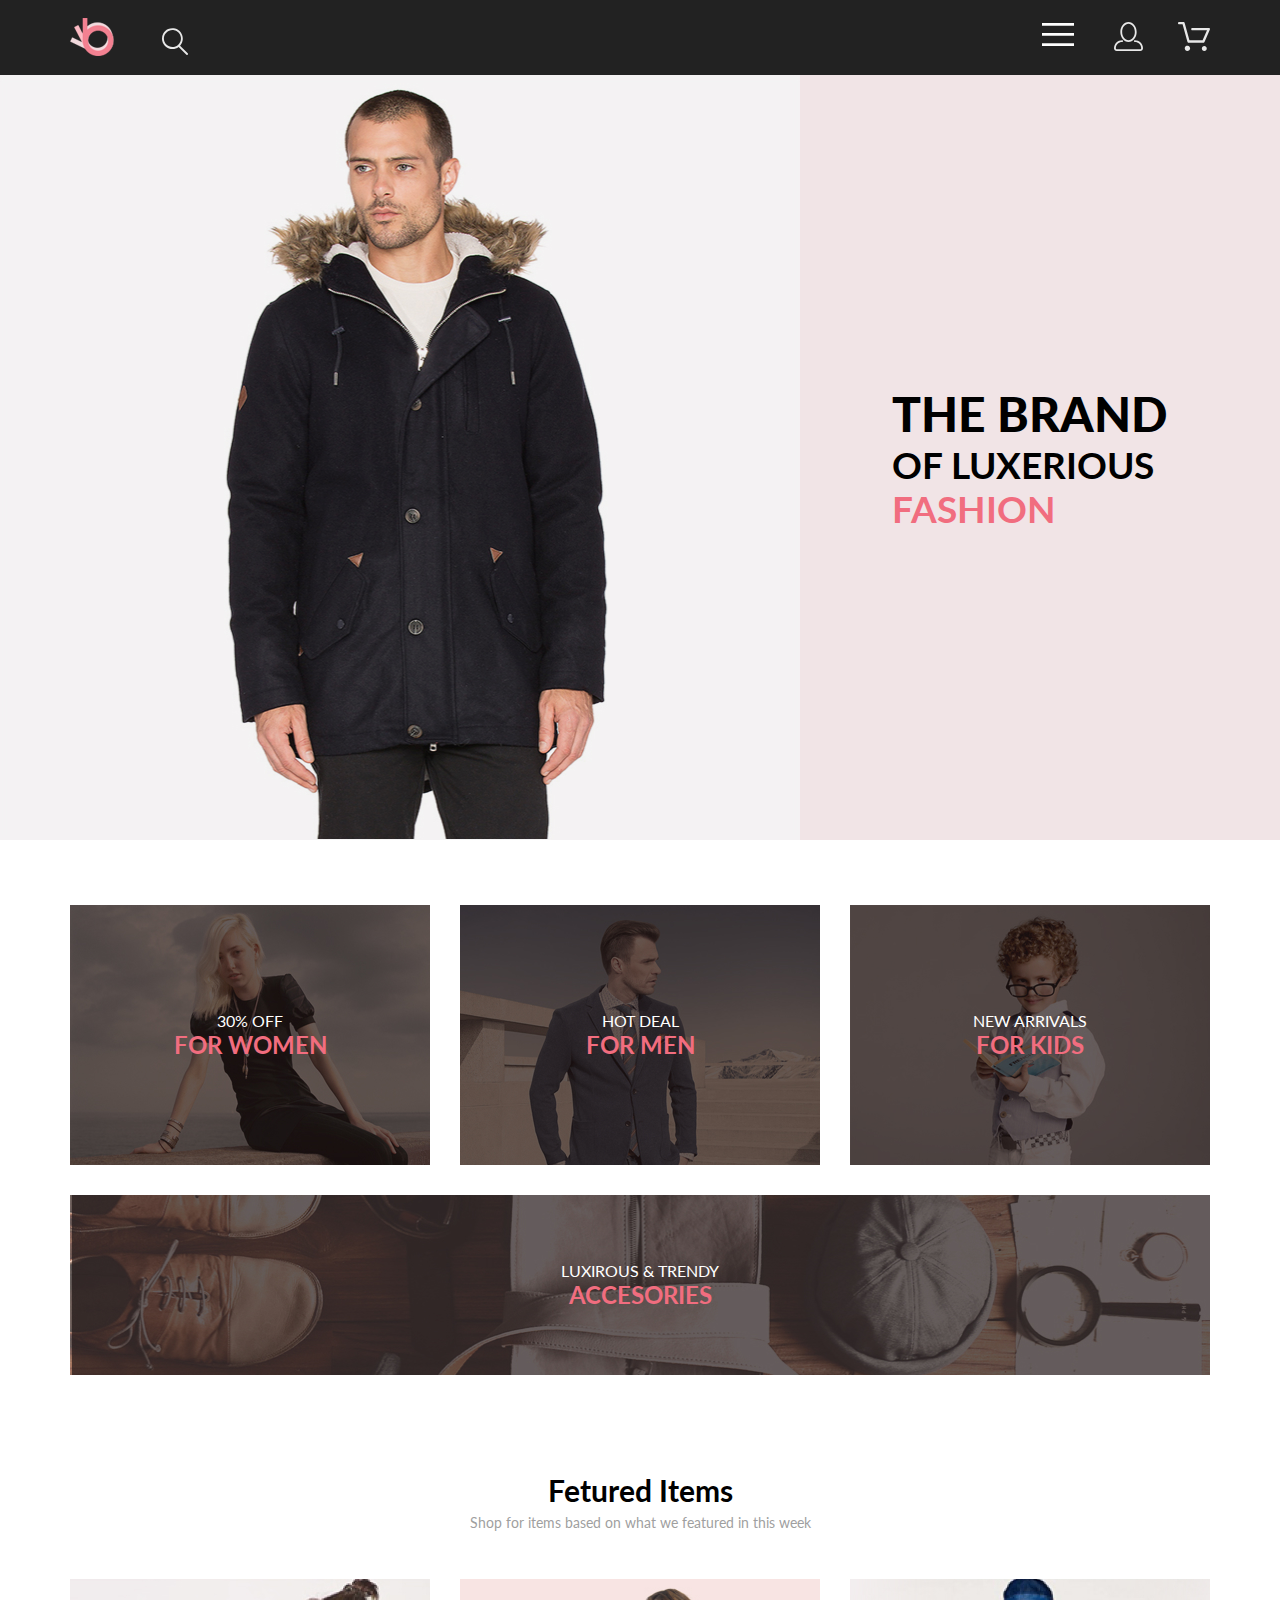
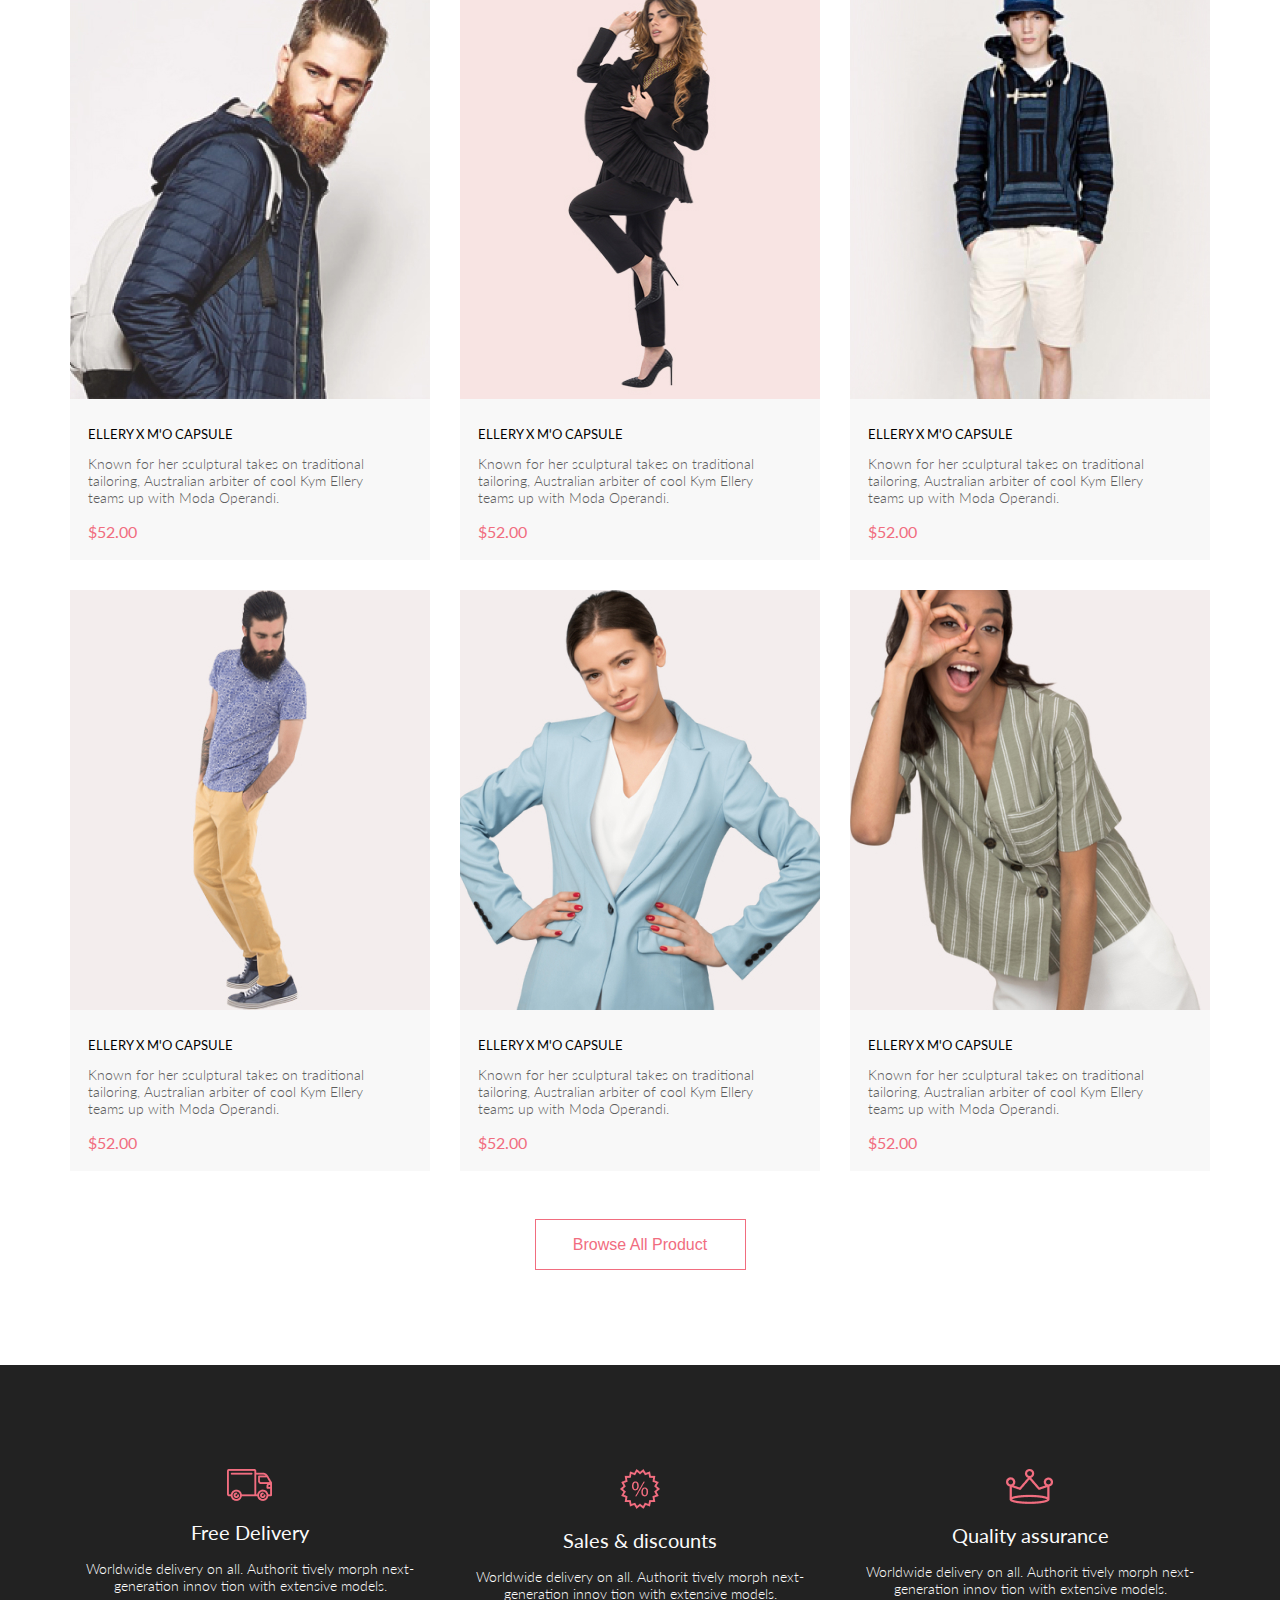
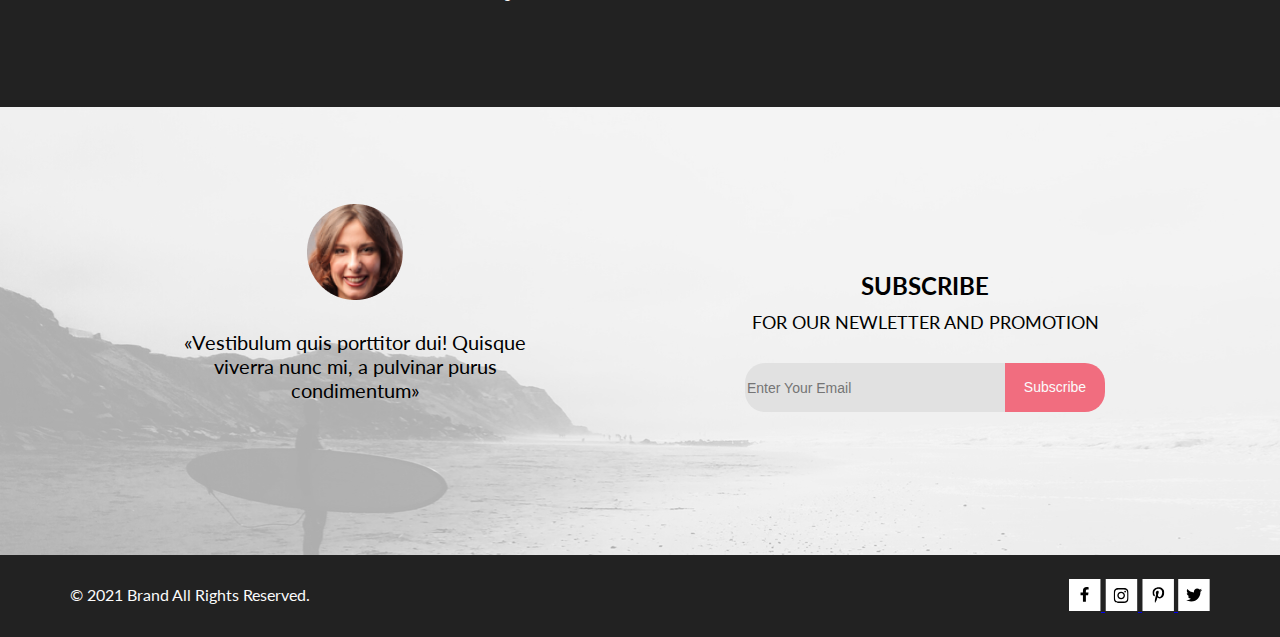
<file: index.html>
<!DOCTYPE html>
<html lang="en">

<head>
    <meta charset="UTF-8">
    <meta http-equiv="X-UA-Compatible" content="IE=edge">
    <meta name="viewport" content="width=device-width, initial-scale=1.0">
    <title>Document</title>
    <link rel="stylesheet" href="./css/style.css">
    <link rel="stylesheet" href="./css/reset.css">
    <link rel="preconnect" href="https://fonts.googleapis.com">
    <link rel="preconnect" href="https://fonts.gstatic.com" crossorigin>
    <link href="https://fonts.googleapis.com/css2?family=Lato:ital,wght@0,300;0,400;0,700;1,400&display=swap"
        rel="stylesheet">
</head>

<body>
    <header class="header">
        <div class="container header__wrp">
            <div class="header__loupe">
                <a href="./index.html">
                    <img class="header__logo" src="./img/logo-img.png" alt="icon">
                </a>
                <form class="header__loupe-form">
                    <input class="header__loupe-input" type="text" placeholder="Search">
                    <button class="header__loupe-button" type="submit"></button>
                </form>
            </div>
            <ul class="header__list">
                <li class="header__item">
                    <button class="header__burger-button" type="button">
                        <svg class="header__burger-icon" width="32" height="23" viewBox="0 0 32 23"
                            xmlns="http://www.w3.org/2000/svg">
                            <path d="M0 23V20.31H32V23H0ZM0 12.76V10.07H32V12.76H0ZM0 2.69V0H32V2.69H0Z" />
                        </svg>
                    </button>
                    <nav class="header__nav">
                        <a href="#"><img class="header__nav-cross" src="./img/cross-img.png" alt="cross"></a>
                        <h2 class="header__title">menu</h2>
                        <ul class="header__nav-list">
                            <li class="header__nav-item new-sub-item">
                                <h3 class="new-sub-item__title">man</h3>
                                <ul class="new-sub-item__list">
                                    <li class="new-sub-item__item">
                                        <a class="new-sub-item__item" href="#">Accessories</a>
                                    </li>
                                    <li class="new-sub-item__item">
                                        <a class="new-sub-item__item" href="#">Bags</a>
                                    </li>
                                    <li class="new-sub-item__item">
                                        <a class="new-sub-item__item" href="#">Denim</a>
                                    </li>
                                    <li class="new-sub-item__item">
                                        <a class="new-sub-item__item" href="#">T-Shirts</a>
                                    </li>
                                </ul>
                            </li>
                            <li class="header__nav-item">
                                <h3 class="new-sub-item__title">woman</h3>
                                <ul>
                                    <li class="new-sub-item__item">
                                        <a class="new-sub-item__item" href="#">Accessories</a>
                                    </li>
                                    <li class="new-sub-item__item">
                                        <a class="new-sub-item__item" href="#">Jackets & Coats</a>
                                    </li>
                                    <li class="new-sub-item__item">
                                        <a class="new-sub-item__item" href="#">Polos</a>
                                    </li>
                                    <li class="new-sub-item__item">
                                        <a class="new-sub-item__item" href="#">T-Shirts</a>
                                    </li>
                                    <li class="new-sub-item__item">
                                        <a class="new-sub-item__item" href="#">Shirts</a>
                                    </li>
                                </ul>
                            </li>
                            <li class="header__nav-item">
                                <h3 class="new-sub-item__title">kids</h3>
                                <ul>
                                    <li class="new-sub-item__item">
                                        <a class="new-sub-item__item" href="#">Accessories</a>
                                    </li>
                                    <li class="new-sub-item__item">
                                        <a class="new-sub-item__item" href="#">Jackets & Coats</a>
                                    </li>
                                    <li class="new-sub-item__item">
                                        <a class="new-sub-item__item" href="#">Polos</a>
                                    </li>
                                    <li class="new-sub-item__item">
                                        <a class="new-sub-item__item" href="#">T-Shirts</a>
                                    </li>
                                    <li class="new-sub-item__item">
                                        <a class="new-sub-item__item" href="#">Shirts</a>
                                    </li>
                                    <li class="new-sub-item__item">
                                        <a class="new-sub-item__item" href="#">Bags</a>
                                    </li>
                                </ul>
                            </li>
                        </ul>
                    </nav>
                </li>
                <li class="header__item">
                    <a href="./registration.html" class="header__link">
                        <img src="./img/icon/person.svg" alt="person-ico">
                    </a>
                </li>
                <li class="header__item">
                    <a href="./cart.html" class="header__link">
                        <img src="./img/icon/basket.svg" alt="basket-ico">
                    </a>
                </li>
            </ul>
        </div>
    </header>

    <main>
        <section class="brand">
            <img class="brand__img" src="./img/man-bcg.jpg" alt="man">
            <div class="brand__title-wrp">
                <h1 class="brand__title">the brand <span class="brand__subtitle">of luxerious
                        <span class="brand__subtitle-pink">fashion</span></span>
                </h1>
            </div>
        </section>
        <section class="sales">
            <div class="container">
                <h2 class="visually-hidden">sales</h2>
                <ul class="sales__list">
                    <li class="sales__item sales__item--woman">
                        <p class="sales__text">30% off</p>
                        <p class="sales__desc">for women</p>
                    </li>
                    <li class="sales__item sales__item--man">
                        <p class="sales__text">hot deal</p>
                        <p class="sales__desc">for men</p>
                    </li>
                    <li class="sales__item sales__item--kids">
                        <p class="sales__text">new arrivals</p>
                        <p class="sales__desc">for kids</p>
                    </li>
                    <li class="sales__item sales__item--shoes">
                        <p class="sales__text">luxirous & trendy</p>
                        <p class="sales__desc">accesories</p>
                    </li>
                </ul>
            </div>
        </section>
        <section class="catalog">
            <div class="container">
                <h2 class="catalog__title">Fetured Items</h2>
                <p class="catalog__text">Shop for items based on what we featured in this week</p>
                <ul class="catalog__list">
                    <li class="catalog__item">
                        <a class="catalog__link" href="#">
                            <div class="catalog__item-wrp">
                                <img class="catalog__item-image" src="./img/product-1.jpg" alt="product-1">
                                <div class="catalog__overlay">
                                    <button class="catalog__button" type="button">Add to Cart</button>
                                </div>
                            </div>
                            <h3 class="catalog__subtitle">ellery x m'o capsule</h3>
                            <p class="catalog__desc">Known for her sculptural takes on traditional tailoring, Australian
                                arbiter
                                of cool Kym Ellery
                                teams up with Moda Operandi.</p>
                            <p class="catalog__text-maney">$52.00</p>
                        </a>
                    </li>
                    <li class="catalog__item">
                        <a class="catalog__link" href="#">
                            <div class="catalog__item-wrp">
                                <img class="catalog__item-image" src="./img/product-2.jpg" alt="product-2">
                                <div class="catalog__overlay">
                                    <button class="catalog__button" type="button">Add to Cart</button>
                                </div>
                            </div>
                            <h3 class="catalog__subtitle">ellery x m'o capsule</h3>
                            <p class="catalog__desc">Known for her sculptural takes on traditional tailoring, Australian
                                arbiter
                                of cool Kym Ellery
                                teams up with Moda Operandi.</p>
                            <p class="catalog__text-maney">$52.00</p>
                        </a>
                    </li>
                    <li class="catalog__item">
                        <a class="catalog__link" href="#">
                            <div class="catalog__item-wrp">
                                <img class="catalog__item-image" src="./img/product-3.jpg" alt="product-3">
                                <div class="catalog__overlay">
                                    <button class="catalog__button" type="button">Add to Cart</button>
                                </div>
                            </div>
                            <h3 class="catalog__subtitle">ellery x m'o capsule</h3>
                            <p class="catalog__desc">Known for her sculptural takes on traditional tailoring, Australian
                                arbiter
                                of cool Kym Ellery
                                teams up with Moda Operandi.</p>
                            <p class="catalog__text-maney">$52.00</p>
                        </a>
                    </li>
                    <li class="catalog__item">
                        <a class="catalog__link" href="#">
                            <div class="catalog__item-wrp">
                                <img class="catalog__item-image" src="./img/product-4.jpg" alt="product-4">
                                <div class="catalog__overlay">
                                    <button class="catalog__button" type="button">Add to Cart</button>
                                </div>
                            </div>
                            <h3 class="catalog__subtitle">ellery x m'o capsule</h3>
                            <p class="catalog__desc">Known for her sculptural takes on traditional tailoring, Australian
                                arbiter
                                of cool Kym Ellery
                                teams up with Moda Operandi.</p>
                            <p class="catalog__text-maney">$52.00</p>
                        </a>
                    </li>
                    <li class="catalog__item">
                        <a class="catalog__link" href="#">
                            <div class="catalog__item-wrp">
                                <img class="catalog__item-image" src="./img/product-5.jpg" alt="product-5">
                                <div class="catalog__overlay">
                                    <button class="catalog__button" type="button">Add to Cart</button>
                                </div>
                            </div>
                            <h3 class="catalog__subtitle">ellery x m'o capsule</h3>
                            <p class="catalog__desc">Known for her sculptural takes on traditional tailoring, Australian
                                arbiter
                                of cool Kym Ellery
                                teams up with Moda Operandi.</p>
                            <p class="catalog__text-maney">$52.00</p>
                        </a>
                    </li>
                    <li class="catalog__item">
                        <a class="catalog__link" href="#">
                            <div class="catalog__item-wrp">
                                <img class="catalog__item-image" src="./img/product-6.jpg" alt="product-6">
                                <div class="catalog__overlay">
                                    <button class="catalog__button" type="button">Add to Cart</button>
                                </div>
                            </div>
                            <h3 class="catalog__subtitle">ellery x m'o capsule</h3>
                            <p class="catalog__desc">Known for her sculptural takes on traditional tailoring, Australian
                                arbiter
                                of cool Kym Ellery
                                teams up with Moda Operandi.</p>
                            <p class="catalog__text-maney">$52.00</p>
                        </a>
                    </li>
                </ul>
            </div>
            <button class="catalog__all" type="button">Browse All Product</button>
        </section>
        <section class="features">
            <div class="container">
                <ul class="features__list">
                    <li class="features__item">
                        <img class="features__image" src="./img/car-img.png" alt="car">
                        <h3 class="features__title">Free Delivery</h3>
                        <p class="features__text">Worldwide delivery on all. Authorit tively morph next-generation innov
                            tion with extensive
                            models.</p>
                    </li>
                    <li class="features__item">
                        <img class="features__image" src="./img/promo-img.png" alt="promo">
                        <h3 class="features__title">Sales & discounts</h3>
                        <p class="features__text">Worldwide delivery on all. Authorit tively morph next-generation innov
                            tion with extensive
                            models.</p>
                    </li>
                    <li class="features__item">
                        <img class="features__image" src="./img/crown-img.png" alt="crown">
                        <h3 class="features__title">Quality assurance</h3>
                        <p class="features__text">Worldwide delivery on all. Authorit tively morph next-generation innov
                            tion with extensive
                            models.</p>
                    </li>
                </ul>
            </div>
        </section>
    </main>

    <footer>
        <div class="subscribe">
            <div class="container">
                <ul class="subscribe__list">
                    <li class="subscribe__item-avatar">
                        <img class="subscribe__avatar" src="./img/face-img.png" alt="avatar">
                        <p class="subscribe__comment-text">&laquo;Vestibulum quis porttitor dui! Quisque viverra
                            nunc&nbsp;mi,
                            a&nbsp;pulvinar purus
                            condimentum&raquo;</p>
                    </li>
                    <li class="subscribe__item">
                        <h3 class="subscribe__title">subscribe</h3>
                        <p class="subscribe__text">for our newletter and promotion</p>
                        <form class="subscribe__email-button" action="#">
                            <label for="email" class="visually-hidden">email</label>
                            <input class="subscribe__email" type="email" id="email" placeholder="Enter Your Email">
                            <button class="subscribe__button" type="submit">Subscribe</button>
                        </form>
                    </li>
                </ul>
            </div>
        </div>
        <div class="social">
            <div class="container">
                <ul class="social__list">
                    <li class="social__item">
                        <p class="social__text">&copy;&nbsp;2021 Brand All Rights Reserved.</p>
                    </li>
                    <li class="social__item">
                        <a class="social__socials-icon" href="#">
                            <svg width="32" height="32" viewBox="0 0 32 32" xmlns="http://www.w3.org/2000/svg">
                                <path d="M31.4506 0H0V32H31.4506V0Z" />
                                <path class="social__icon"
                                    d="M19.0884 16.28L19.5069 13.616H16.8902V11.8873C16.8902 11.1585 17.2557 10.4481 18.4277 10.4481H19.6172V8.17997C19.6172 8.17997 18.5377 8 17.5056 8C15.3507 8 13.9422 9.27593 13.9422 11.5857V13.616H11.5469V16.28H13.9422V22.72H16.8902V16.28H19.0884Z"
                                    fill="black" />
                            </svg>
                        </a>
                        <a class="social__socials-icon" href="#">
                            <svg width="33" height="32" viewBox="0 0 33 32" xmlns="http://www.w3.org/2000/svg">
                                <path d="M32.1889 0H0.738281V32H32.1889V0Z" />
                                <g clip-path="url(#clip0_128_232)">
                                    <path class="social__icon"
                                        d="M16.139 12.6816C14.0238 12.6816 12.3177 14.3849 12.3177 16.4966C12.3177 18.6083 14.0238 20.3117 16.139 20.3117C18.2541 20.3117 19.9602 18.6083 19.9602 16.4966C19.9602 14.3849 18.2541 12.6816 16.139 12.6816ZM16.139 18.9769C14.7721 18.9769 13.6547 17.8646 13.6547 16.4966C13.6547 15.1287 14.7688 14.0164 16.139 14.0164C17.5092 14.0164 18.6233 15.1287 18.6233 16.4966C18.6233 17.8646 17.5058 18.9769 16.139 18.9769ZM21.0078 12.5255C21.0078 13.0203 20.6087 13.4154 20.1165 13.4154C19.621 13.4154 19.2252 13.0169 19.2252 12.5255C19.2252 12.0341 19.6243 11.6357 20.1165 11.6357C20.6087 11.6357 21.0078 12.0341 21.0078 12.5255ZM23.5386 13.4287C23.4821 12.2367 23.2094 11.1808 22.3347 10.3109C21.4634 9.44097 20.4058 9.1687 19.2119 9.10894C17.9814 9.03921 14.2932 9.03921 13.0627 9.10894C11.8721 9.16538 10.8145 9.43765 9.93987 10.3076C9.06522 11.1775 8.79584 12.2333 8.73597 13.4253C8.66613 14.6539 8.66613 18.3361 8.73597 19.5646C8.79251 20.7566 9.06522 21.8124 9.93987 22.6824C10.8145 23.5523 11.8688 23.8246 13.0627 23.8843C14.2932 23.9541 17.9814 23.9541 19.2119 23.8843C20.4058 23.8279 21.4634 23.5556 22.3347 22.6824C23.2061 21.8124 23.4788 20.7566 23.5386 19.5646C23.6085 18.3361 23.6085 14.6572 23.5386 13.4287ZM21.949 20.8828C21.6895 21.5335 21.1874 22.0349 20.5322 22.2972C19.5511 22.6857 17.2231 22.596 16.139 22.596C15.0548 22.596 12.7235 22.6824 11.7457 22.2972C11.0939 22.0382 10.5917 21.5369 10.329 20.8828C9.93987 19.9033 10.0297 17.5791 10.0297 16.4966C10.0297 15.4142 9.9432 13.0867 10.329 12.1105C10.5884 11.4597 11.0906 10.9583 11.7457 10.696C12.7268 10.3076 15.0548 10.3972 16.139 10.3972C17.2231 10.3972 19.5545 10.3109 20.5322 10.696C21.184 10.955 21.6862 11.4564 21.949 12.1105C22.3381 13.09 22.2483 15.4142 22.2483 16.4966C22.2483 17.5791 22.3381 19.9066 21.949 20.8828Z"
                                        fill="black" />
                                </g>
                                <defs>
                                    <clipPath id="clip0_128_232">
                                        <rect width="14.8991" height="17" transform="translate(8.68555 8)" />
                                    </clipPath>
                                </defs>
                            </svg>
                        </a>
                        <a class="social__socials-icon" href="#">
                            <svg width="32" height="32" viewBox="0 0 32 32" xmlns="http://www.w3.org/2000/svg">
                                <path d="M31.9252 0H0.474609V32H31.9252V0Z" />
                                <g clip-path="url(#clip0_128_240)">
                                    <path class="social__icon"
                                        d="M16.7403 8.20312C13.5556 8.20312 10.4082 10.3406 10.4082 13.8C10.4082 16 11.6374 17.25 12.3823 17.25C12.6896 17.25 12.8666 16.3875 12.8666 16.1438C12.8666 15.8531 12.1309 15.2344 12.1309 14.025C12.1309 11.5125 14.0305 9.73125 16.4889 9.73125C18.6027 9.73125 20.1671 10.9406 20.1671 13.1625C20.1671 14.8219 19.506 17.9344 17.3642 17.9344C16.5913 17.9344 15.9302 17.3719 15.9302 16.5656C15.9302 15.3844 16.7496 14.2406 16.7496 13.0219C16.7496 10.9531 13.835 11.3281 13.835 13.8281C13.835 14.3531 13.9002 14.9344 14.133 15.4125C13.7046 17.2688 12.8293 20.0344 12.8293 21.9469C12.8293 22.5375 12.9131 23.1188 12.969 23.7094C13.0745 23.8281 13.0218 23.8156 13.1832 23.7563C14.7476 21.6 14.6917 21.1781 15.3994 18.3562C15.7812 19.0875 16.7683 19.4812 17.5505 19.4812C20.8469 19.4812 22.3275 16.2469 22.3275 13.3313C22.3275 10.2281 19.6643 8.20312 16.7403 8.20312Z"
                                        fill="black" />
                                </g>
                                <defs>
                                    <clipPath id="clip0_128_240">
                                        <rect width="11.9193" height="16" transform="translate(10.4082 8)" />
                                    </clipPath>
                                </defs>
                            </svg>
                        </a>
                        <a class="social__socials-icon" href="#">
                            <svg width="32" height="32" viewBox="0 0 32 32" xmlns="http://www.w3.org/2000/svg">
                                <path d="M31.6635 0H0.212891V32H31.6635V0Z" />
                                <g clip-path="url(#clip0_128_236)">
                                    <path class="social__icon"
                                        d="M22.417 12.7405C22.427 12.8826 22.427 13.0248 22.427 13.1669C22.427 17.5019 19.1498 22.4969 13.1599 22.4969C11.3145 22.4969 9.60022 21.9588 8.1582 21.0248C8.4204 21.0552 8.67247 21.0654 8.94475 21.0654C10.4674 21.0654 11.8691 20.5476 12.9884 19.6644C11.5565 19.6339 10.3565 18.6898 9.94305 17.3903C10.1447 17.4207 10.3464 17.441 10.5582 17.441C10.8506 17.441 11.1431 17.4004 11.4153 17.3294C9.92291 17.0248 8.80355 15.705 8.80355 14.1111V14.0705C9.23715 14.3141 9.74139 14.4664 10.2758 14.4867C9.39849 13.8979 8.82373 12.8928 8.82373 11.7557C8.82373 11.1466 8.98504 10.5882 9.26741 10.1009C10.8708 12.0908 13.2809 13.3902 15.9833 13.5324C15.9329 13.2887 15.9027 13.035 15.9027 12.7811C15.9027 10.974 17.3548 9.50195 19.1598 9.50195C20.0976 9.50195 20.9446 9.89789 21.5396 10.5375C22.2757 10.3954 22.9816 10.1212 23.6068 9.74561C23.3648 10.507 22.8505 11.1466 22.1749 11.5527C22.8304 11.4817 23.4657 11.2989 24.0505 11.0451C23.6069 11.6948 23.0522 12.2735 22.417 12.7405Z"
                                        fill="black" />
                                </g>
                                <defs>
                                    <clipPath id="clip0_128_236">
                                        <rect width="15.8924" height="16" transform="translate(8.1582 8)" />
                                    </clipPath>
                                </defs>
                            </svg>
                        </a>
                    </li>
                </ul>
            </div>
        </div>
    </footer>
</body>

</html>
</file>
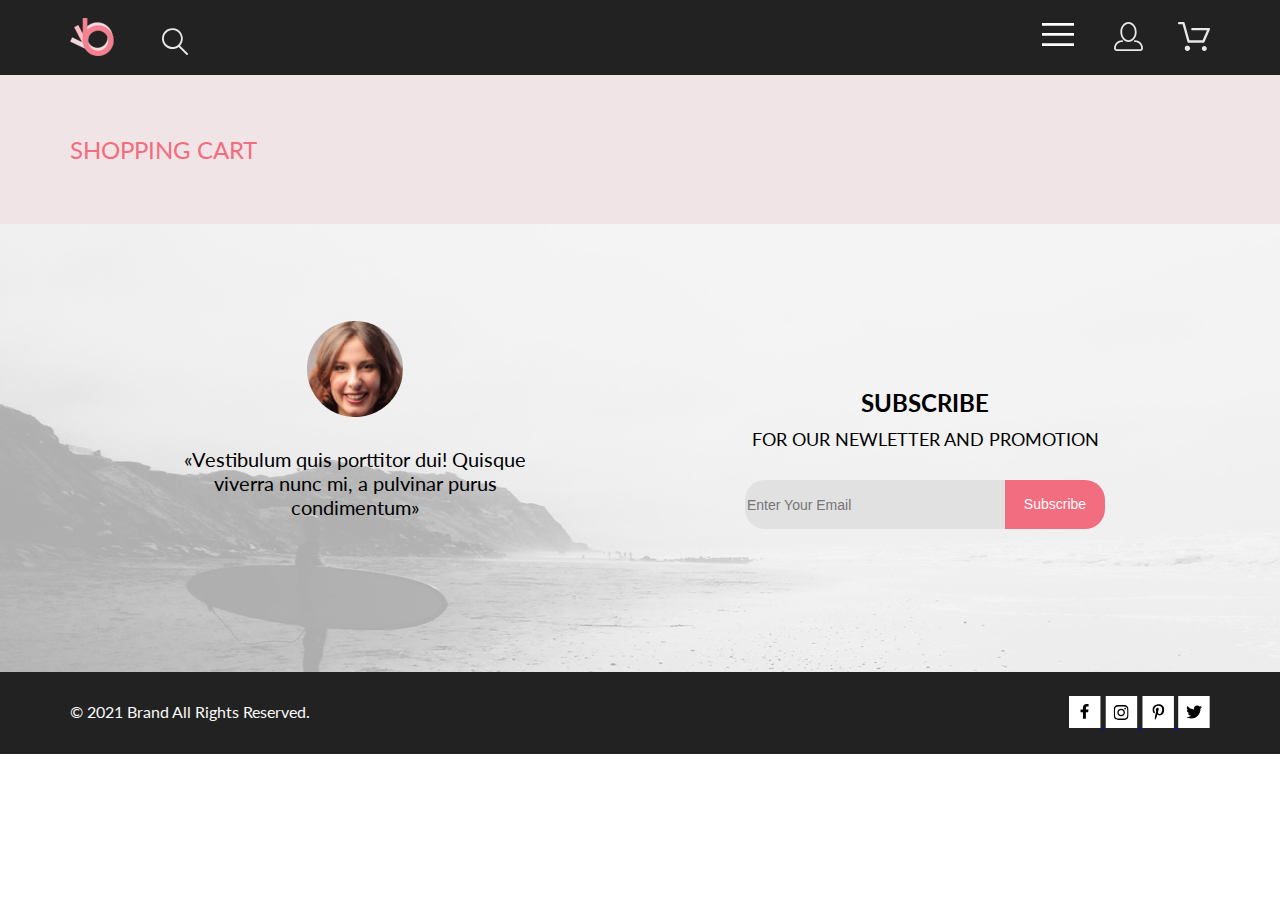
<file: cart.html>
<!DOCTYPE html>
<html lang="en">

<head>
    <meta charset="UTF-8">
    <meta http-equiv="X-UA-Compatible" content="IE=edge">
    <meta name="viewport" content="width=device-width, initial-scale=1.0">
    <title>Document</title>
    <link rel="stylesheet" href="./css/style.css">
    <link rel="stylesheet" href="./css/reset.css">
    <link rel="preconnect" href="https://fonts.googleapis.com">
    <link rel="preconnect" href="https://fonts.gstatic.com" crossorigin>
    <link href="https://fonts.googleapis.com/css2?family=Lato:ital,wght@0,300;0,400;0,700;1,400&display=swap"
        rel="stylesheet">
</head>

<body>
    <header class="header">
        <div class="container header__wrp">
            <div class="header__loupe">
                <a href="./index.html">
                    <img class="header__logo" src="./img/logo-img.png" alt="icon">
                </a>
                <form class="header__loupe-form">
                    <input class="header__loupe-input" type="text" placeholder="Search">
                    <button class="header__loupe-button" type="submit"></button>
                </form>
            </div>
            <ul class="header__list">
                <li class="header__item">
                    <button class="header__burger-button" type="button">
                        <svg class="header__burger-icon" width="32" height="23" viewBox="0 0 32 23"
                            xmlns="http://www.w3.org/2000/svg">
                            <path d="M0 23V20.31H32V23H0ZM0 12.76V10.07H32V12.76H0ZM0 2.69V0H32V2.69H0Z" />
                        </svg>
                    </button>
                    <nav class="header__nav">
                        <a href="#"><img class="header__nav-cross" src="./img/cross-img.png" alt="cross"></a>
                        <h2 class="header__title">menu</h2>
                        <ul class="header__nav-list">
                            <li class="header__nav-item new-sub-item">
                                <h3 class="new-sub-item__title">man</h3>
                                <ul class="new-sub-item__list">
                                    <li class="new-sub-item__item">
                                        <a class="new-sub-item__item" href="#">Accessories</a>
                                    </li>
                                    <li class="new-sub-item__item">
                                        <a class="new-sub-item__item" href="#">Bags</a>
                                    </li>
                                    <li class="new-sub-item__item">
                                        <a class="new-sub-item__item" href="#">Denim</a>
                                    </li>
                                    <li class="new-sub-item__item">
                                        <a class="new-sub-item__item" href="#">T-Shirts</a>
                                    </li>
                                </ul>
                            </li>
                            <li class="header__nav-item">
                                <h3 class="new-sub-item__title">woman</h3>
                                <ul>
                                    <li class="new-sub-item__item">
                                        <a class="new-sub-item__item" href="#">Accessories</a>
                                    </li>
                                    <li class="new-sub-item__item">
                                        <a class="new-sub-item__item" href="#">Jackets & Coats</a>
                                    </li>
                                    <li class="new-sub-item__item">
                                        <a class="new-sub-item__item" href="#">Polos</a>
                                    </li>
                                    <li class="new-sub-item__item">
                                        <a class="new-sub-item__item" href="#">T-Shirts</a>
                                    </li>
                                    <li class="new-sub-item__item">
                                        <a class="new-sub-item__item" href="#">Shirts</a>
                                    </li>
                                </ul>
                            </li>
                            <li class="header__nav-item">
                                <h3 class="new-sub-item__title">kids</h3>
                                <ul>
                                    <li class="new-sub-item__item">
                                        <a class="new-sub-item__item" href="#">Accessories</a>
                                    </li>
                                    <li class="new-sub-item__item">
                                        <a class="new-sub-item__item" href="#">Jackets & Coats</a>
                                    </li>
                                    <li class="new-sub-item__item">
                                        <a class="new-sub-item__item" href="#">Polos</a>
                                    </li>
                                    <li class="new-sub-item__item">
                                        <a class="new-sub-item__item" href="#">T-Shirts</a>
                                    </li>
                                    <li class="new-sub-item__item">
                                        <a class="new-sub-item__item" href="#">Shirts</a>
                                    </li>
                                    <li class="new-sub-item__item">
                                        <a class="new-sub-item__item" href="#">Bags</a>
                                    </li>
                                </ul>
                            </li>
                        </ul>
                    </nav>
                </li>
                <li class="header__item">
                    <a href="./registration.html" class="header__link">
                        <img src="./img/icon/person.svg" alt="person-ico">
                    </a>
                </li>
                <li class="header__item">
                    <a href="./cart.html" class="header__link">
                        <img src="./img/icon/basket.svg" alt="basket-ico">
                    </a>
                </li>
            </ul>
        </div>
    </header>

    <main>
        <section class="card">
            <div class="container">
                <h1 class="card__title">shopping cart</h1>
            </div>
        </section>



    </main>

    <footer>
        <div class="subscribe">
            <div class="container">
                <ul class="subscribe__list">
                    <li class="subscribe__item-avatar">
                        <img class="subscribe__avatar" src="./img/face-img.png" alt="avatar">
                        <p class="subscribe__comment-text">&laquo;Vestibulum quis porttitor dui! Quisque viverra
                            nunc&nbsp;mi,
                            a&nbsp;pulvinar purus
                            condimentum&raquo;</p>
                    </li>
                    <li class="subscribe__item">
                        <h3 class="subscribe__title">subscribe</h3>
                        <p class="subscribe__text">for our newletter and promotion</p>
                        <form class="subscribe__email-button" action="#">
                            <label for="email" class="visually-hidden">email</label>
                            <input class="subscribe__email" type="email" id="email" placeholder="Enter Your Email">
                            <button class="subscribe__button" type="submit">Subscribe</button>
                        </form>
                    </li>
                </ul>
            </div>
        </div>
        <div class="social">
            <div class="container">
                <ul class="social__list">
                    <li class="social__item">
                        <p class="social__text">&copy;&nbsp;2021 Brand All Rights Reserved.</p>
                    </li>
                    <li class="social__item">
                        <a class="social__socials-icon" href="#">
                            <svg width="32" height="32" viewBox="0 0 32 32" xmlns="http://www.w3.org/2000/svg">
                                <path d="M31.4506 0H0V32H31.4506V0Z" />
                                <path class="social__icon"
                                    d="M19.0884 16.28L19.5069 13.616H16.8902V11.8873C16.8902 11.1585 17.2557 10.4481 18.4277 10.4481H19.6172V8.17997C19.6172 8.17997 18.5377 8 17.5056 8C15.3507 8 13.9422 9.27593 13.9422 11.5857V13.616H11.5469V16.28H13.9422V22.72H16.8902V16.28H19.0884Z"
                                    fill="black" />
                            </svg>
                        </a>
                        <a class="social__socials-icon" href="#">
                            <svg width="33" height="32" viewBox="0 0 33 32" xmlns="http://www.w3.org/2000/svg">
                                <path d="M32.1889 0H0.738281V32H32.1889V0Z" />
                                <g clip-path="url(#clip0_128_232)">
                                    <path class="social__icon"
                                        d="M16.139 12.6816C14.0238 12.6816 12.3177 14.3849 12.3177 16.4966C12.3177 18.6083 14.0238 20.3117 16.139 20.3117C18.2541 20.3117 19.9602 18.6083 19.9602 16.4966C19.9602 14.3849 18.2541 12.6816 16.139 12.6816ZM16.139 18.9769C14.7721 18.9769 13.6547 17.8646 13.6547 16.4966C13.6547 15.1287 14.7688 14.0164 16.139 14.0164C17.5092 14.0164 18.6233 15.1287 18.6233 16.4966C18.6233 17.8646 17.5058 18.9769 16.139 18.9769ZM21.0078 12.5255C21.0078 13.0203 20.6087 13.4154 20.1165 13.4154C19.621 13.4154 19.2252 13.0169 19.2252 12.5255C19.2252 12.0341 19.6243 11.6357 20.1165 11.6357C20.6087 11.6357 21.0078 12.0341 21.0078 12.5255ZM23.5386 13.4287C23.4821 12.2367 23.2094 11.1808 22.3347 10.3109C21.4634 9.44097 20.4058 9.1687 19.2119 9.10894C17.9814 9.03921 14.2932 9.03921 13.0627 9.10894C11.8721 9.16538 10.8145 9.43765 9.93987 10.3076C9.06522 11.1775 8.79584 12.2333 8.73597 13.4253C8.66613 14.6539 8.66613 18.3361 8.73597 19.5646C8.79251 20.7566 9.06522 21.8124 9.93987 22.6824C10.8145 23.5523 11.8688 23.8246 13.0627 23.8843C14.2932 23.9541 17.9814 23.9541 19.2119 23.8843C20.4058 23.8279 21.4634 23.5556 22.3347 22.6824C23.2061 21.8124 23.4788 20.7566 23.5386 19.5646C23.6085 18.3361 23.6085 14.6572 23.5386 13.4287ZM21.949 20.8828C21.6895 21.5335 21.1874 22.0349 20.5322 22.2972C19.5511 22.6857 17.2231 22.596 16.139 22.596C15.0548 22.596 12.7235 22.6824 11.7457 22.2972C11.0939 22.0382 10.5917 21.5369 10.329 20.8828C9.93987 19.9033 10.0297 17.5791 10.0297 16.4966C10.0297 15.4142 9.9432 13.0867 10.329 12.1105C10.5884 11.4597 11.0906 10.9583 11.7457 10.696C12.7268 10.3076 15.0548 10.3972 16.139 10.3972C17.2231 10.3972 19.5545 10.3109 20.5322 10.696C21.184 10.955 21.6862 11.4564 21.949 12.1105C22.3381 13.09 22.2483 15.4142 22.2483 16.4966C22.2483 17.5791 22.3381 19.9066 21.949 20.8828Z"
                                        fill="black" />
                                </g>
                                <defs>
                                    <clipPath id="clip0_128_232">
                                        <rect width="14.8991" height="17" transform="translate(8.68555 8)" />
                                    </clipPath>
                                </defs>
                            </svg>
                        </a>
                        <a class="social__socials-icon" href="#">
                            <svg width="32" height="32" viewBox="0 0 32 32" xmlns="http://www.w3.org/2000/svg">
                                <path d="M31.9252 0H0.474609V32H31.9252V0Z" />
                                <g clip-path="url(#clip0_128_240)">
                                    <path class="social__icon"
                                        d="M16.7403 8.20312C13.5556 8.20312 10.4082 10.3406 10.4082 13.8C10.4082 16 11.6374 17.25 12.3823 17.25C12.6896 17.25 12.8666 16.3875 12.8666 16.1438C12.8666 15.8531 12.1309 15.2344 12.1309 14.025C12.1309 11.5125 14.0305 9.73125 16.4889 9.73125C18.6027 9.73125 20.1671 10.9406 20.1671 13.1625C20.1671 14.8219 19.506 17.9344 17.3642 17.9344C16.5913 17.9344 15.9302 17.3719 15.9302 16.5656C15.9302 15.3844 16.7496 14.2406 16.7496 13.0219C16.7496 10.9531 13.835 11.3281 13.835 13.8281C13.835 14.3531 13.9002 14.9344 14.133 15.4125C13.7046 17.2688 12.8293 20.0344 12.8293 21.9469C12.8293 22.5375 12.9131 23.1188 12.969 23.7094C13.0745 23.8281 13.0218 23.8156 13.1832 23.7563C14.7476 21.6 14.6917 21.1781 15.3994 18.3562C15.7812 19.0875 16.7683 19.4812 17.5505 19.4812C20.8469 19.4812 22.3275 16.2469 22.3275 13.3313C22.3275 10.2281 19.6643 8.20312 16.7403 8.20312Z"
                                        fill="black" />
                                </g>
                                <defs>
                                    <clipPath id="clip0_128_240">
                                        <rect width="11.9193" height="16" transform="translate(10.4082 8)" />
                                    </clipPath>
                                </defs>
                            </svg>
                        </a>
                        <a class="social__socials-icon" href="#">
                            <svg width="32" height="32" viewBox="0 0 32 32" xmlns="http://www.w3.org/2000/svg">
                                <path d="M31.6635 0H0.212891V32H31.6635V0Z" />
                                <g clip-path="url(#clip0_128_236)">
                                    <path class="social__icon"
                                        d="M22.417 12.7405C22.427 12.8826 22.427 13.0248 22.427 13.1669C22.427 17.5019 19.1498 22.4969 13.1599 22.4969C11.3145 22.4969 9.60022 21.9588 8.1582 21.0248C8.4204 21.0552 8.67247 21.0654 8.94475 21.0654C10.4674 21.0654 11.8691 20.5476 12.9884 19.6644C11.5565 19.6339 10.3565 18.6898 9.94305 17.3903C10.1447 17.4207 10.3464 17.441 10.5582 17.441C10.8506 17.441 11.1431 17.4004 11.4153 17.3294C9.92291 17.0248 8.80355 15.705 8.80355 14.1111V14.0705C9.23715 14.3141 9.74139 14.4664 10.2758 14.4867C9.39849 13.8979 8.82373 12.8928 8.82373 11.7557C8.82373 11.1466 8.98504 10.5882 9.26741 10.1009C10.8708 12.0908 13.2809 13.3902 15.9833 13.5324C15.9329 13.2887 15.9027 13.035 15.9027 12.7811C15.9027 10.974 17.3548 9.50195 19.1598 9.50195C20.0976 9.50195 20.9446 9.89789 21.5396 10.5375C22.2757 10.3954 22.9816 10.1212 23.6068 9.74561C23.3648 10.507 22.8505 11.1466 22.1749 11.5527C22.8304 11.4817 23.4657 11.2989 24.0505 11.0451C23.6069 11.6948 23.0522 12.2735 22.417 12.7405Z"
                                        fill="black" />
                                </g>
                                <defs>
                                    <clipPath id="clip0_128_236">
                                        <rect width="15.8924" height="16" transform="translate(8.1582 8)" />
                                    </clipPath>
                                </defs>
                            </svg>
                        </a>
                    </li>
                </ul>
            </div>
        </div>
    </footer>
</body>

</html>
</file>
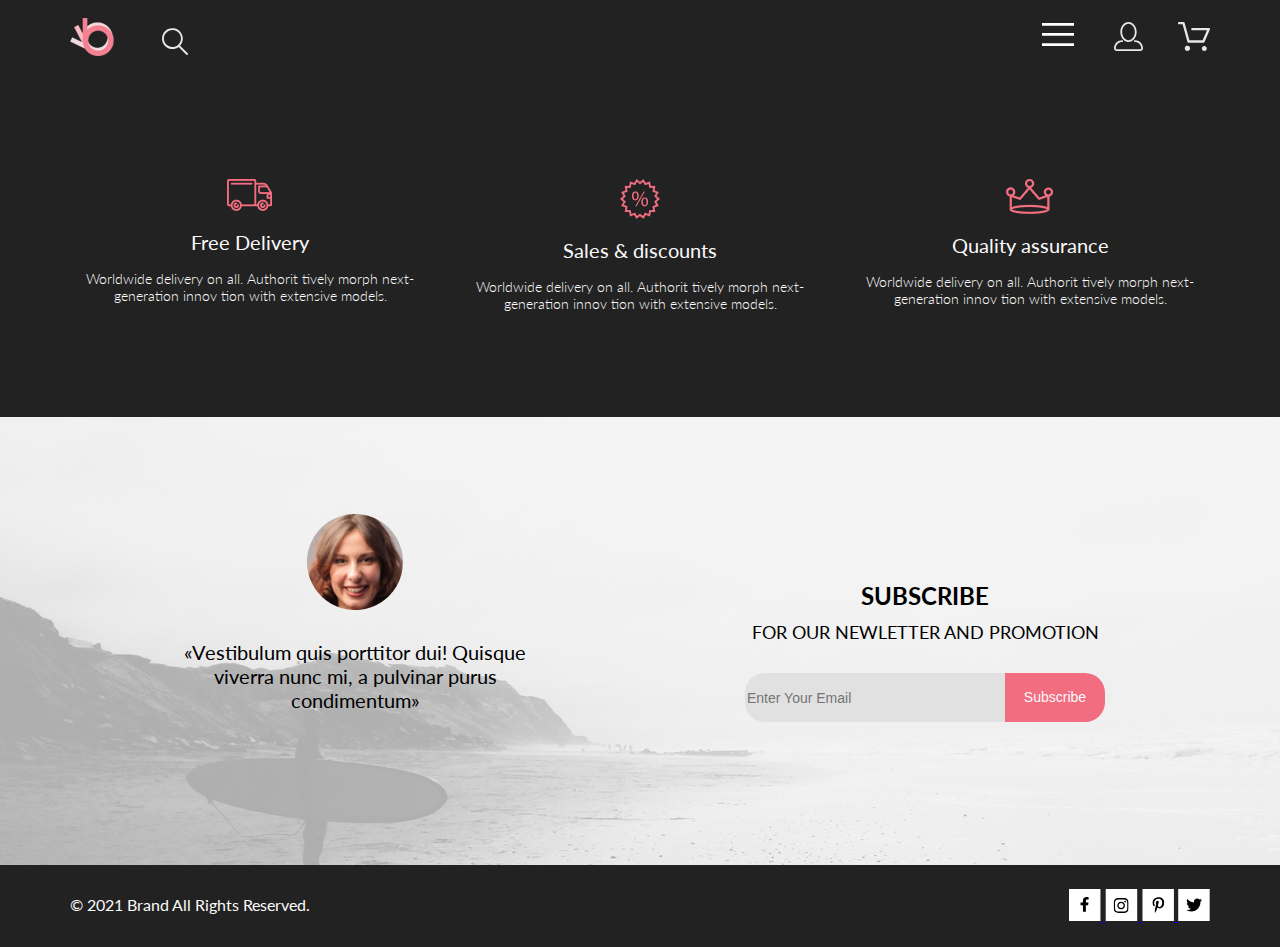
<file: catalog.html>
<!DOCTYPE html>
<html lang="en">

<head>
    <meta charset="UTF-8">
    <meta http-equiv="X-UA-Compatible" content="IE=edge">
    <meta name="viewport" content="width=device-width, initial-scale=1.0">
    <title>Document</title>
    <link rel="stylesheet" href="./css/style.css">
    <link rel="stylesheet" href="./css/reset.css">
    <link rel="preconnect" href="https://fonts.googleapis.com">
    <link rel="preconnect" href="https://fonts.gstatic.com" crossorigin>
    <link href="https://fonts.googleapis.com/css2?family=Lato:ital,wght@0,300;0,400;0,700;1,400&display=swap"
        rel="stylesheet">
</head>

<body>
    <header class="header">
        <div class="container header__wrp">
            <div class="header__loupe">
                <a href="./index.html">
                    <img class="header__logo" src="./img/logo-img.png" alt="icon">
                </a>
                <form class="header__loupe-form">
                    <input class="header__loupe-input" type="text" placeholder="Search">
                    <button class="header__loupe-button" type="submit"></button>
                </form>
            </div>
            <ul class="header__list">
                <li class="header__item">
                    <button class="header__burger-button" type="button">
                        <svg class="header__burger-icon" width="32" height="23" viewBox="0 0 32 23"
                            xmlns="http://www.w3.org/2000/svg">
                            <path d="M0 23V20.31H32V23H0ZM0 12.76V10.07H32V12.76H0ZM0 2.69V0H32V2.69H0Z" />
                        </svg>
                    </button>
                    <nav class="header__nav">
                        <a href="#"><img class="header__nav-cross" src="./img/cross-img.png" alt="cross"></a>
                        <h2 class="header__title">menu</h2>
                        <ul class="header__nav-list">
                            <li class="header__nav-item new-sub-item">
                                <h3 class="new-sub-item__title">man</h3>
                                <ul class="new-sub-item__list">
                                    <li class="new-sub-item__item">
                                        <a class="new-sub-item__item" href="#">Accessories</a>
                                    </li>
                                    <li class="new-sub-item__item">
                                        <a class="new-sub-item__item" href="#">Bags</a>
                                    </li>
                                    <li class="new-sub-item__item">
                                        <a class="new-sub-item__item" href="#">Denim</a>
                                    </li>
                                    <li class="new-sub-item__item">
                                        <a class="new-sub-item__item" href="#">T-Shirts</a>
                                    </li>
                                </ul>
                            </li>
                            <li class="header__nav-item">
                                <h3 class="new-sub-item__title">woman</h3>
                                <ul>
                                    <li class="new-sub-item__item">
                                        <a class="new-sub-item__item" href="#">Accessories</a>
                                    </li>
                                    <li class="new-sub-item__item">
                                        <a class="new-sub-item__item" href="#">Jackets & Coats</a>
                                    </li>
                                    <li class="new-sub-item__item">
                                        <a class="new-sub-item__item" href="#">Polos</a>
                                    </li>
                                    <li class="new-sub-item__item">
                                        <a class="new-sub-item__item" href="#">T-Shirts</a>
                                    </li>
                                    <li class="new-sub-item__item">
                                        <a class="new-sub-item__item" href="#">Shirts</a>
                                    </li>
                                </ul>
                            </li>
                            <li class="header__nav-item">
                                <h3 class="new-sub-item__title">kids</h3>
                                <ul>
                                    <li class="new-sub-item__item">
                                        <a class="new-sub-item__item" href="#">Accessories</a>
                                    </li>
                                    <li class="new-sub-item__item">
                                        <a class="new-sub-item__item" href="#">Jackets & Coats</a>
                                    </li>
                                    <li class="new-sub-item__item">
                                        <a class="new-sub-item__item" href="#">Polos</a>
                                    </li>
                                    <li class="new-sub-item__item">
                                        <a class="new-sub-item__item" href="#">T-Shirts</a>
                                    </li>
                                    <li class="new-sub-item__item">
                                        <a class="new-sub-item__item" href="#">Shirts</a>
                                    </li>
                                    <li class="new-sub-item__item">
                                        <a class="new-sub-item__item" href="#">Bags</a>
                                    </li>
                                </ul>
                            </li>
                        </ul>
                    </nav>
                </li>
                <li class="header__item">
                    <a href="./registration.html" class="header__link">
                        <img src="./img/icon/person.svg" alt="person-ico">
                    </a>
                </li>
                <li class="header__item">
                    <a href="./cart.html" class="header__link">
                        <img src="./img/icon/basket.svg" alt="basket-ico">
                    </a>
                </li>
            </ul>
        </div>
    </header>

    <main>
        <section>

        </section>

        <section class="features">
            <div class="container">
                <ul class="features__list">
                    <li class="features__item">
                        <img class="features__image" src="./img/car-img.png" alt="car">
                        <h3 class="features__title">Free Delivery</h3>
                        <p class="features__text">Worldwide delivery on all. Authorit tively morph next-generation innov
                            tion with extensive
                            models.</p>
                    </li>
                    <li class="features__item">
                        <img class="features__image" src="./img/promo-img.png" alt="promo">
                        <h3 class="features__title">Sales & discounts</h3>
                        <p class="features__text">Worldwide delivery on all. Authorit tively morph next-generation innov
                            tion with extensive
                            models.</p>
                    </li>
                    <li class="features__item">
                        <img class="features__image" src="./img/crown-img.png" alt="crown">
                        <h3 class="features__title">Quality assurance</h3>
                        <p class="features__text">Worldwide delivery on all. Authorit tively morph next-generation innov
                            tion with extensive
                            models.</p>
                    </li>
                </ul>
            </div>
        </section>
    </main>

    <footer>
        <div class="subscribe">
            <div class="container">
                <ul class="subscribe__list">
                    <li class="subscribe__item-avatar">
                        <img class="subscribe__avatar" src="./img/face-img.png" alt="avatar">
                        <p class="subscribe__comment-text">&laquo;Vestibulum quis porttitor dui! Quisque viverra
                            nunc&nbsp;mi,
                            a&nbsp;pulvinar purus
                            condimentum&raquo;</p>
                    </li>
                    <li class="subscribe__item">
                        <h3 class="subscribe__title">subscribe</h3>
                        <p class="subscribe__text">for our newletter and promotion</p>
                        <form class="subscribe__email-button" action="#">
                            <label for="email" class="visually-hidden">email</label>
                            <input class="subscribe__email" type="email" id="email" placeholder="Enter Your Email">
                            <button class="subscribe__button" type="submit">Subscribe</button>
                        </form>
                    </li>
                </ul>
            </div>
        </div>
        <div class="social">
            <div class="container">
                <ul class="social__list">
                    <li class="social__item">
                        <p class="social__text">&copy;&nbsp;2021 Brand All Rights Reserved.</p>
                    </li>
                    <li class="social__item">
                        <a class="social__socials-icon" href="#">
                            <svg width="32" height="32" viewBox="0 0 32 32" xmlns="http://www.w3.org/2000/svg">
                                <path d="M31.4506 0H0V32H31.4506V0Z" />
                                <path class="social__icon"
                                    d="M19.0884 16.28L19.5069 13.616H16.8902V11.8873C16.8902 11.1585 17.2557 10.4481 18.4277 10.4481H19.6172V8.17997C19.6172 8.17997 18.5377 8 17.5056 8C15.3507 8 13.9422 9.27593 13.9422 11.5857V13.616H11.5469V16.28H13.9422V22.72H16.8902V16.28H19.0884Z"
                                    fill="black" />
                            </svg>
                        </a>
                        <a class="social__socials-icon" href="#">
                            <svg width="33" height="32" viewBox="0 0 33 32" xmlns="http://www.w3.org/2000/svg">
                                <path d="M32.1889 0H0.738281V32H32.1889V0Z" />
                                <g clip-path="url(#clip0_128_232)">
                                    <path class="social__icon"
                                        d="M16.139 12.6816C14.0238 12.6816 12.3177 14.3849 12.3177 16.4966C12.3177 18.6083 14.0238 20.3117 16.139 20.3117C18.2541 20.3117 19.9602 18.6083 19.9602 16.4966C19.9602 14.3849 18.2541 12.6816 16.139 12.6816ZM16.139 18.9769C14.7721 18.9769 13.6547 17.8646 13.6547 16.4966C13.6547 15.1287 14.7688 14.0164 16.139 14.0164C17.5092 14.0164 18.6233 15.1287 18.6233 16.4966C18.6233 17.8646 17.5058 18.9769 16.139 18.9769ZM21.0078 12.5255C21.0078 13.0203 20.6087 13.4154 20.1165 13.4154C19.621 13.4154 19.2252 13.0169 19.2252 12.5255C19.2252 12.0341 19.6243 11.6357 20.1165 11.6357C20.6087 11.6357 21.0078 12.0341 21.0078 12.5255ZM23.5386 13.4287C23.4821 12.2367 23.2094 11.1808 22.3347 10.3109C21.4634 9.44097 20.4058 9.1687 19.2119 9.10894C17.9814 9.03921 14.2932 9.03921 13.0627 9.10894C11.8721 9.16538 10.8145 9.43765 9.93987 10.3076C9.06522 11.1775 8.79584 12.2333 8.73597 13.4253C8.66613 14.6539 8.66613 18.3361 8.73597 19.5646C8.79251 20.7566 9.06522 21.8124 9.93987 22.6824C10.8145 23.5523 11.8688 23.8246 13.0627 23.8843C14.2932 23.9541 17.9814 23.9541 19.2119 23.8843C20.4058 23.8279 21.4634 23.5556 22.3347 22.6824C23.2061 21.8124 23.4788 20.7566 23.5386 19.5646C23.6085 18.3361 23.6085 14.6572 23.5386 13.4287ZM21.949 20.8828C21.6895 21.5335 21.1874 22.0349 20.5322 22.2972C19.5511 22.6857 17.2231 22.596 16.139 22.596C15.0548 22.596 12.7235 22.6824 11.7457 22.2972C11.0939 22.0382 10.5917 21.5369 10.329 20.8828C9.93987 19.9033 10.0297 17.5791 10.0297 16.4966C10.0297 15.4142 9.9432 13.0867 10.329 12.1105C10.5884 11.4597 11.0906 10.9583 11.7457 10.696C12.7268 10.3076 15.0548 10.3972 16.139 10.3972C17.2231 10.3972 19.5545 10.3109 20.5322 10.696C21.184 10.955 21.6862 11.4564 21.949 12.1105C22.3381 13.09 22.2483 15.4142 22.2483 16.4966C22.2483 17.5791 22.3381 19.9066 21.949 20.8828Z"
                                        fill="black" />
                                </g>
                                <defs>
                                    <clipPath id="clip0_128_232">
                                        <rect width="14.8991" height="17" transform="translate(8.68555 8)" />
                                    </clipPath>
                                </defs>
                            </svg>
                        </a>
                        <a class="social__socials-icon" href="#">
                            <svg width="32" height="32" viewBox="0 0 32 32" xmlns="http://www.w3.org/2000/svg">
                                <path d="M31.9252 0H0.474609V32H31.9252V0Z" />
                                <g clip-path="url(#clip0_128_240)">
                                    <path class="social__icon"
                                        d="M16.7403 8.20312C13.5556 8.20312 10.4082 10.3406 10.4082 13.8C10.4082 16 11.6374 17.25 12.3823 17.25C12.6896 17.25 12.8666 16.3875 12.8666 16.1438C12.8666 15.8531 12.1309 15.2344 12.1309 14.025C12.1309 11.5125 14.0305 9.73125 16.4889 9.73125C18.6027 9.73125 20.1671 10.9406 20.1671 13.1625C20.1671 14.8219 19.506 17.9344 17.3642 17.9344C16.5913 17.9344 15.9302 17.3719 15.9302 16.5656C15.9302 15.3844 16.7496 14.2406 16.7496 13.0219C16.7496 10.9531 13.835 11.3281 13.835 13.8281C13.835 14.3531 13.9002 14.9344 14.133 15.4125C13.7046 17.2688 12.8293 20.0344 12.8293 21.9469C12.8293 22.5375 12.9131 23.1188 12.969 23.7094C13.0745 23.8281 13.0218 23.8156 13.1832 23.7563C14.7476 21.6 14.6917 21.1781 15.3994 18.3562C15.7812 19.0875 16.7683 19.4812 17.5505 19.4812C20.8469 19.4812 22.3275 16.2469 22.3275 13.3313C22.3275 10.2281 19.6643 8.20312 16.7403 8.20312Z"
                                        fill="black" />
                                </g>
                                <defs>
                                    <clipPath id="clip0_128_240">
                                        <rect width="11.9193" height="16" transform="translate(10.4082 8)" />
                                    </clipPath>
                                </defs>
                            </svg>
                        </a>
                        <a class="social__socials-icon" href="#">
                            <svg width="32" height="32" viewBox="0 0 32 32" xmlns="http://www.w3.org/2000/svg">
                                <path d="M31.6635 0H0.212891V32H31.6635V0Z" />
                                <g clip-path="url(#clip0_128_236)">
                                    <path class="social__icon"
                                        d="M22.417 12.7405C22.427 12.8826 22.427 13.0248 22.427 13.1669C22.427 17.5019 19.1498 22.4969 13.1599 22.4969C11.3145 22.4969 9.60022 21.9588 8.1582 21.0248C8.4204 21.0552 8.67247 21.0654 8.94475 21.0654C10.4674 21.0654 11.8691 20.5476 12.9884 19.6644C11.5565 19.6339 10.3565 18.6898 9.94305 17.3903C10.1447 17.4207 10.3464 17.441 10.5582 17.441C10.8506 17.441 11.1431 17.4004 11.4153 17.3294C9.92291 17.0248 8.80355 15.705 8.80355 14.1111V14.0705C9.23715 14.3141 9.74139 14.4664 10.2758 14.4867C9.39849 13.8979 8.82373 12.8928 8.82373 11.7557C8.82373 11.1466 8.98504 10.5882 9.26741 10.1009C10.8708 12.0908 13.2809 13.3902 15.9833 13.5324C15.9329 13.2887 15.9027 13.035 15.9027 12.7811C15.9027 10.974 17.3548 9.50195 19.1598 9.50195C20.0976 9.50195 20.9446 9.89789 21.5396 10.5375C22.2757 10.3954 22.9816 10.1212 23.6068 9.74561C23.3648 10.507 22.8505 11.1466 22.1749 11.5527C22.8304 11.4817 23.4657 11.2989 24.0505 11.0451C23.6069 11.6948 23.0522 12.2735 22.417 12.7405Z"
                                        fill="black" />
                                </g>
                                <defs>
                                    <clipPath id="clip0_128_236">
                                        <rect width="15.8924" height="16" transform="translate(8.1582 8)" />
                                    </clipPath>
                                </defs>
                            </svg>
                        </a>
                    </li>
                </ul>
            </div>
        </div>
    </footer>
</body>

</html>
</file>
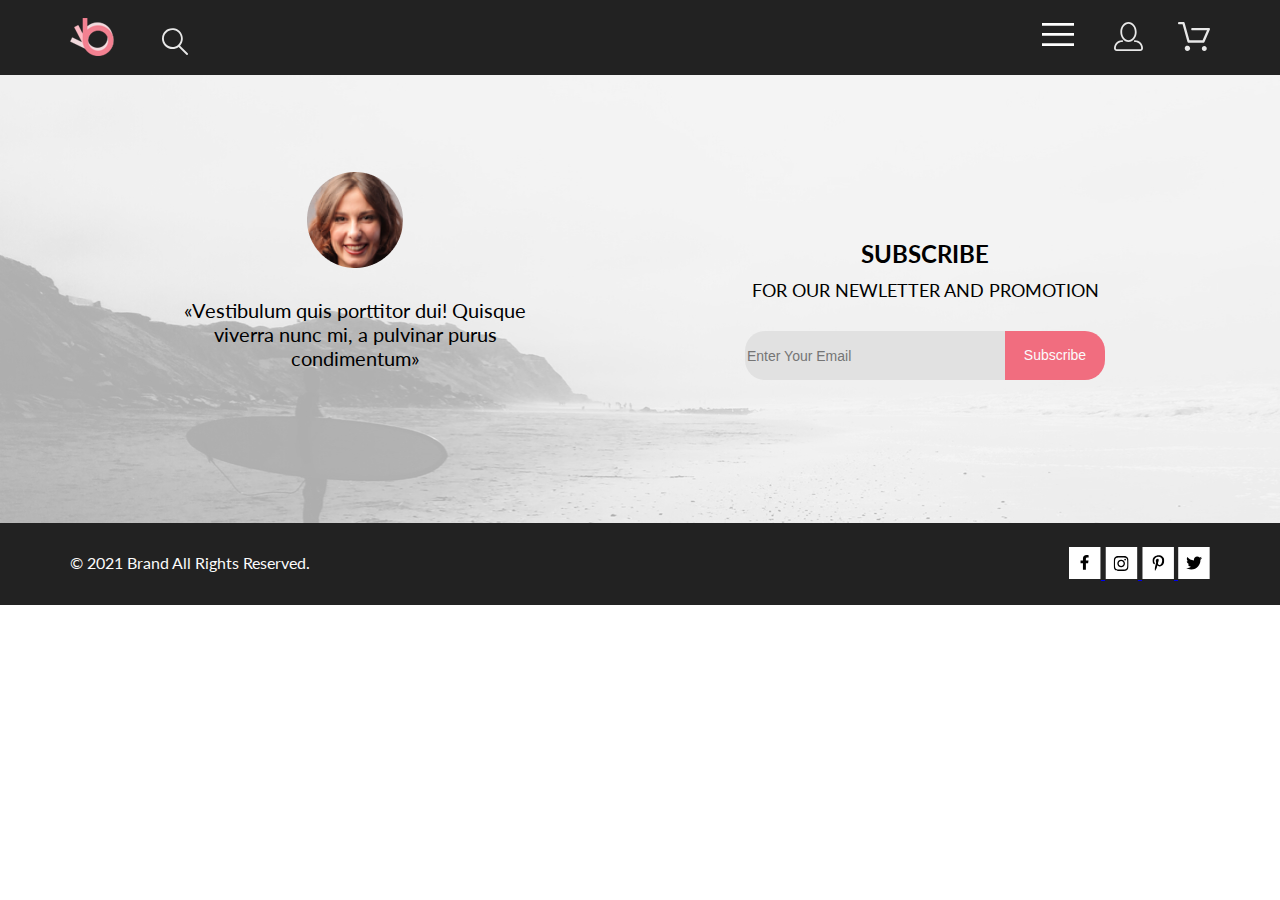
<file: product.html>
<!DOCTYPE html>
<html lang="en">

<head>
    <meta charset="UTF-8">
    <meta http-equiv="X-UA-Compatible" content="IE=edge">
    <meta name="viewport" content="width=device-width, initial-scale=1.0">
    <title>Document</title>
    <link rel="stylesheet" href="./css/style.css">
    <link rel="stylesheet" href="./css/reset.css">
    <link rel="preconnect" href="https://fonts.googleapis.com">
    <link rel="preconnect" href="https://fonts.gstatic.com" crossorigin>
    <link href="https://fonts.googleapis.com/css2?family=Lato:ital,wght@0,300;0,400;0,700;1,400&display=swap"
        rel="stylesheet">
</head>

<body>
    <header class="header">
        <div class="container header__wrp">
            <div class="header__loupe">
                <a href="./index.html">
                    <img class="header__logo" src="./img/logo-img.png" alt="icon">
                </a>
                <form class="header__loupe-form">
                    <input class="header__loupe-input" type="text" placeholder="Search">
                    <button class="header__loupe-button" type="submit"></button>
                </form>
            </div>
            <ul class="header__list">
                <li class="header__item">
                    <button class="header__burger-button" type="button">
                        <svg class="header__burger-icon" width="32" height="23" viewBox="0 0 32 23"
                            xmlns="http://www.w3.org/2000/svg">
                            <path d="M0 23V20.31H32V23H0ZM0 12.76V10.07H32V12.76H0ZM0 2.69V0H32V2.69H0Z" />
                        </svg>
                    </button>
                    <nav class="header__nav">
                        <a href="#"><img class="header__nav-cross" src="./img/cross-img.png" alt="cross"></a>
                        <h2 class="header__title">menu</h2>
                        <ul class="header__nav-list">
                            <li class="header__nav-item new-sub-item">
                                <h3 class="new-sub-item__title">man</h3>
                                <ul class="new-sub-item__list">
                                    <li class="new-sub-item__item">
                                        <a class="new-sub-item__item" href="#">Accessories</a>
                                    </li>
                                    <li class="new-sub-item__item">
                                        <a class="new-sub-item__item" href="#">Bags</a>
                                    </li>
                                    <li class="new-sub-item__item">
                                        <a class="new-sub-item__item" href="#">Denim</a>
                                    </li>
                                    <li class="new-sub-item__item">
                                        <a class="new-sub-item__item" href="#">T-Shirts</a>
                                    </li>
                                </ul>
                            </li>
                            <li class="header__nav-item">
                                <h3 class="new-sub-item__title">woman</h3>
                                <ul>
                                    <li class="new-sub-item__item">
                                        <a class="new-sub-item__item" href="#">Accessories</a>
                                    </li>
                                    <li class="new-sub-item__item">
                                        <a class="new-sub-item__item" href="#">Jackets & Coats</a>
                                    </li>
                                    <li class="new-sub-item__item">
                                        <a class="new-sub-item__item" href="#">Polos</a>
                                    </li>
                                    <li class="new-sub-item__item">
                                        <a class="new-sub-item__item" href="#">T-Shirts</a>
                                    </li>
                                    <li class="new-sub-item__item">
                                        <a class="new-sub-item__item" href="#">Shirts</a>
                                    </li>
                                </ul>
                            </li>
                            <li class="header__nav-item">
                                <h3 class="new-sub-item__title">kids</h3>
                                <ul>
                                    <li class="new-sub-item__item">
                                        <a class="new-sub-item__item" href="#">Accessories</a>
                                    </li>
                                    <li class="new-sub-item__item">
                                        <a class="new-sub-item__item" href="#">Jackets & Coats</a>
                                    </li>
                                    <li class="new-sub-item__item">
                                        <a class="new-sub-item__item" href="#">Polos</a>
                                    </li>
                                    <li class="new-sub-item__item">
                                        <a class="new-sub-item__item" href="#">T-Shirts</a>
                                    </li>
                                    <li class="new-sub-item__item">
                                        <a class="new-sub-item__item" href="#">Shirts</a>
                                    </li>
                                    <li class="new-sub-item__item">
                                        <a class="new-sub-item__item" href="#">Bags</a>
                                    </li>
                                </ul>
                            </li>
                        </ul>
                    </nav>
                </li>
                <li class="header__item">
                    <a href="./registration.html" class="header__link">
                        <img src="./img/icon/person.svg" alt="person-ico">
                    </a>
                </li>
                <li class="header__item">
                    <a href="./cart.html" class="header__link">
                        <img src="./img/icon/basket.svg" alt="basket-ico">
                    </a>
                </li>
            </ul>
        </div>
    </header>

    <main>

    </main>

    <footer>
        <div class="subscribe">
            <div class="container">
                <ul class="subscribe__list">
                    <li class="subscribe__item-avatar">
                        <img class="subscribe__avatar" src="./img/face-img.png" alt="avatar">
                        <p class="subscribe__comment-text">&laquo;Vestibulum quis porttitor dui! Quisque viverra
                            nunc&nbsp;mi,
                            a&nbsp;pulvinar purus
                            condimentum&raquo;</p>
                    </li>
                    <li class="subscribe__item">
                        <h3 class="subscribe__title">subscribe</h3>
                        <p class="subscribe__text">for our newletter and promotion</p>
                        <form class="subscribe__email-button" action="#">
                            <label for="email" class="visually-hidden">email</label>
                            <input class="subscribe__email" type="email" id="email" placeholder="Enter Your Email">
                            <button class="subscribe__button" type="submit">Subscribe</button>
                        </form>
                    </li>
                </ul>
            </div>
        </div>
        <div class="social">
            <div class="container">
                <ul class="social__list">
                    <li class="social__item">
                        <p class="social__text">&copy;&nbsp;2021 Brand All Rights Reserved.</p>
                    </li>
                    <li class="social__item">
                        <a class="social__socials-icon" href="#">
                            <svg width="32" height="32" viewBox="0 0 32 32" xmlns="http://www.w3.org/2000/svg">
                                <path d="M31.4506 0H0V32H31.4506V0Z" />
                                <path class="social__icon"
                                    d="M19.0884 16.28L19.5069 13.616H16.8902V11.8873C16.8902 11.1585 17.2557 10.4481 18.4277 10.4481H19.6172V8.17997C19.6172 8.17997 18.5377 8 17.5056 8C15.3507 8 13.9422 9.27593 13.9422 11.5857V13.616H11.5469V16.28H13.9422V22.72H16.8902V16.28H19.0884Z"
                                    fill="black" />
                            </svg>
                        </a>
                        <a class="social__socials-icon" href="#">
                            <svg width="33" height="32" viewBox="0 0 33 32" xmlns="http://www.w3.org/2000/svg">
                                <path d="M32.1889 0H0.738281V32H32.1889V0Z" />
                                <g clip-path="url(#clip0_128_232)">
                                    <path class="social__icon"
                                        d="M16.139 12.6816C14.0238 12.6816 12.3177 14.3849 12.3177 16.4966C12.3177 18.6083 14.0238 20.3117 16.139 20.3117C18.2541 20.3117 19.9602 18.6083 19.9602 16.4966C19.9602 14.3849 18.2541 12.6816 16.139 12.6816ZM16.139 18.9769C14.7721 18.9769 13.6547 17.8646 13.6547 16.4966C13.6547 15.1287 14.7688 14.0164 16.139 14.0164C17.5092 14.0164 18.6233 15.1287 18.6233 16.4966C18.6233 17.8646 17.5058 18.9769 16.139 18.9769ZM21.0078 12.5255C21.0078 13.0203 20.6087 13.4154 20.1165 13.4154C19.621 13.4154 19.2252 13.0169 19.2252 12.5255C19.2252 12.0341 19.6243 11.6357 20.1165 11.6357C20.6087 11.6357 21.0078 12.0341 21.0078 12.5255ZM23.5386 13.4287C23.4821 12.2367 23.2094 11.1808 22.3347 10.3109C21.4634 9.44097 20.4058 9.1687 19.2119 9.10894C17.9814 9.03921 14.2932 9.03921 13.0627 9.10894C11.8721 9.16538 10.8145 9.43765 9.93987 10.3076C9.06522 11.1775 8.79584 12.2333 8.73597 13.4253C8.66613 14.6539 8.66613 18.3361 8.73597 19.5646C8.79251 20.7566 9.06522 21.8124 9.93987 22.6824C10.8145 23.5523 11.8688 23.8246 13.0627 23.8843C14.2932 23.9541 17.9814 23.9541 19.2119 23.8843C20.4058 23.8279 21.4634 23.5556 22.3347 22.6824C23.2061 21.8124 23.4788 20.7566 23.5386 19.5646C23.6085 18.3361 23.6085 14.6572 23.5386 13.4287ZM21.949 20.8828C21.6895 21.5335 21.1874 22.0349 20.5322 22.2972C19.5511 22.6857 17.2231 22.596 16.139 22.596C15.0548 22.596 12.7235 22.6824 11.7457 22.2972C11.0939 22.0382 10.5917 21.5369 10.329 20.8828C9.93987 19.9033 10.0297 17.5791 10.0297 16.4966C10.0297 15.4142 9.9432 13.0867 10.329 12.1105C10.5884 11.4597 11.0906 10.9583 11.7457 10.696C12.7268 10.3076 15.0548 10.3972 16.139 10.3972C17.2231 10.3972 19.5545 10.3109 20.5322 10.696C21.184 10.955 21.6862 11.4564 21.949 12.1105C22.3381 13.09 22.2483 15.4142 22.2483 16.4966C22.2483 17.5791 22.3381 19.9066 21.949 20.8828Z"
                                        fill="black" />
                                </g>
                                <defs>
                                    <clipPath id="clip0_128_232">
                                        <rect width="14.8991" height="17" transform="translate(8.68555 8)" />
                                    </clipPath>
                                </defs>
                            </svg>
                        </a>
                        <a class="social__socials-icon" href="#">
                            <svg width="32" height="32" viewBox="0 0 32 32" xmlns="http://www.w3.org/2000/svg">
                                <path d="M31.9252 0H0.474609V32H31.9252V0Z" />
                                <g clip-path="url(#clip0_128_240)">
                                    <path class="social__icon"
                                        d="M16.7403 8.20312C13.5556 8.20312 10.4082 10.3406 10.4082 13.8C10.4082 16 11.6374 17.25 12.3823 17.25C12.6896 17.25 12.8666 16.3875 12.8666 16.1438C12.8666 15.8531 12.1309 15.2344 12.1309 14.025C12.1309 11.5125 14.0305 9.73125 16.4889 9.73125C18.6027 9.73125 20.1671 10.9406 20.1671 13.1625C20.1671 14.8219 19.506 17.9344 17.3642 17.9344C16.5913 17.9344 15.9302 17.3719 15.9302 16.5656C15.9302 15.3844 16.7496 14.2406 16.7496 13.0219C16.7496 10.9531 13.835 11.3281 13.835 13.8281C13.835 14.3531 13.9002 14.9344 14.133 15.4125C13.7046 17.2688 12.8293 20.0344 12.8293 21.9469C12.8293 22.5375 12.9131 23.1188 12.969 23.7094C13.0745 23.8281 13.0218 23.8156 13.1832 23.7563C14.7476 21.6 14.6917 21.1781 15.3994 18.3562C15.7812 19.0875 16.7683 19.4812 17.5505 19.4812C20.8469 19.4812 22.3275 16.2469 22.3275 13.3313C22.3275 10.2281 19.6643 8.20312 16.7403 8.20312Z"
                                        fill="black" />
                                </g>
                                <defs>
                                    <clipPath id="clip0_128_240">
                                        <rect width="11.9193" height="16" transform="translate(10.4082 8)" />
                                    </clipPath>
                                </defs>
                            </svg>
                        </a>
                        <a class="social__socials-icon" href="#">
                            <svg width="32" height="32" viewBox="0 0 32 32" xmlns="http://www.w3.org/2000/svg">
                                <path d="M31.6635 0H0.212891V32H31.6635V0Z" />
                                <g clip-path="url(#clip0_128_236)">
                                    <path class="social__icon"
                                        d="M22.417 12.7405C22.427 12.8826 22.427 13.0248 22.427 13.1669C22.427 17.5019 19.1498 22.4969 13.1599 22.4969C11.3145 22.4969 9.60022 21.9588 8.1582 21.0248C8.4204 21.0552 8.67247 21.0654 8.94475 21.0654C10.4674 21.0654 11.8691 20.5476 12.9884 19.6644C11.5565 19.6339 10.3565 18.6898 9.94305 17.3903C10.1447 17.4207 10.3464 17.441 10.5582 17.441C10.8506 17.441 11.1431 17.4004 11.4153 17.3294C9.92291 17.0248 8.80355 15.705 8.80355 14.1111V14.0705C9.23715 14.3141 9.74139 14.4664 10.2758 14.4867C9.39849 13.8979 8.82373 12.8928 8.82373 11.7557C8.82373 11.1466 8.98504 10.5882 9.26741 10.1009C10.8708 12.0908 13.2809 13.3902 15.9833 13.5324C15.9329 13.2887 15.9027 13.035 15.9027 12.7811C15.9027 10.974 17.3548 9.50195 19.1598 9.50195C20.0976 9.50195 20.9446 9.89789 21.5396 10.5375C22.2757 10.3954 22.9816 10.1212 23.6068 9.74561C23.3648 10.507 22.8505 11.1466 22.1749 11.5527C22.8304 11.4817 23.4657 11.2989 24.0505 11.0451C23.6069 11.6948 23.0522 12.2735 22.417 12.7405Z"
                                        fill="black" />
                                </g>
                                <defs>
                                    <clipPath id="clip0_128_236">
                                        <rect width="15.8924" height="16" transform="translate(8.1582 8)" />
                                    </clipPath>
                                </defs>
                            </svg>
                        </a>
                    </li>
                </ul>
            </div>
        </div>
    </footer>
</body>

</html>
</file>
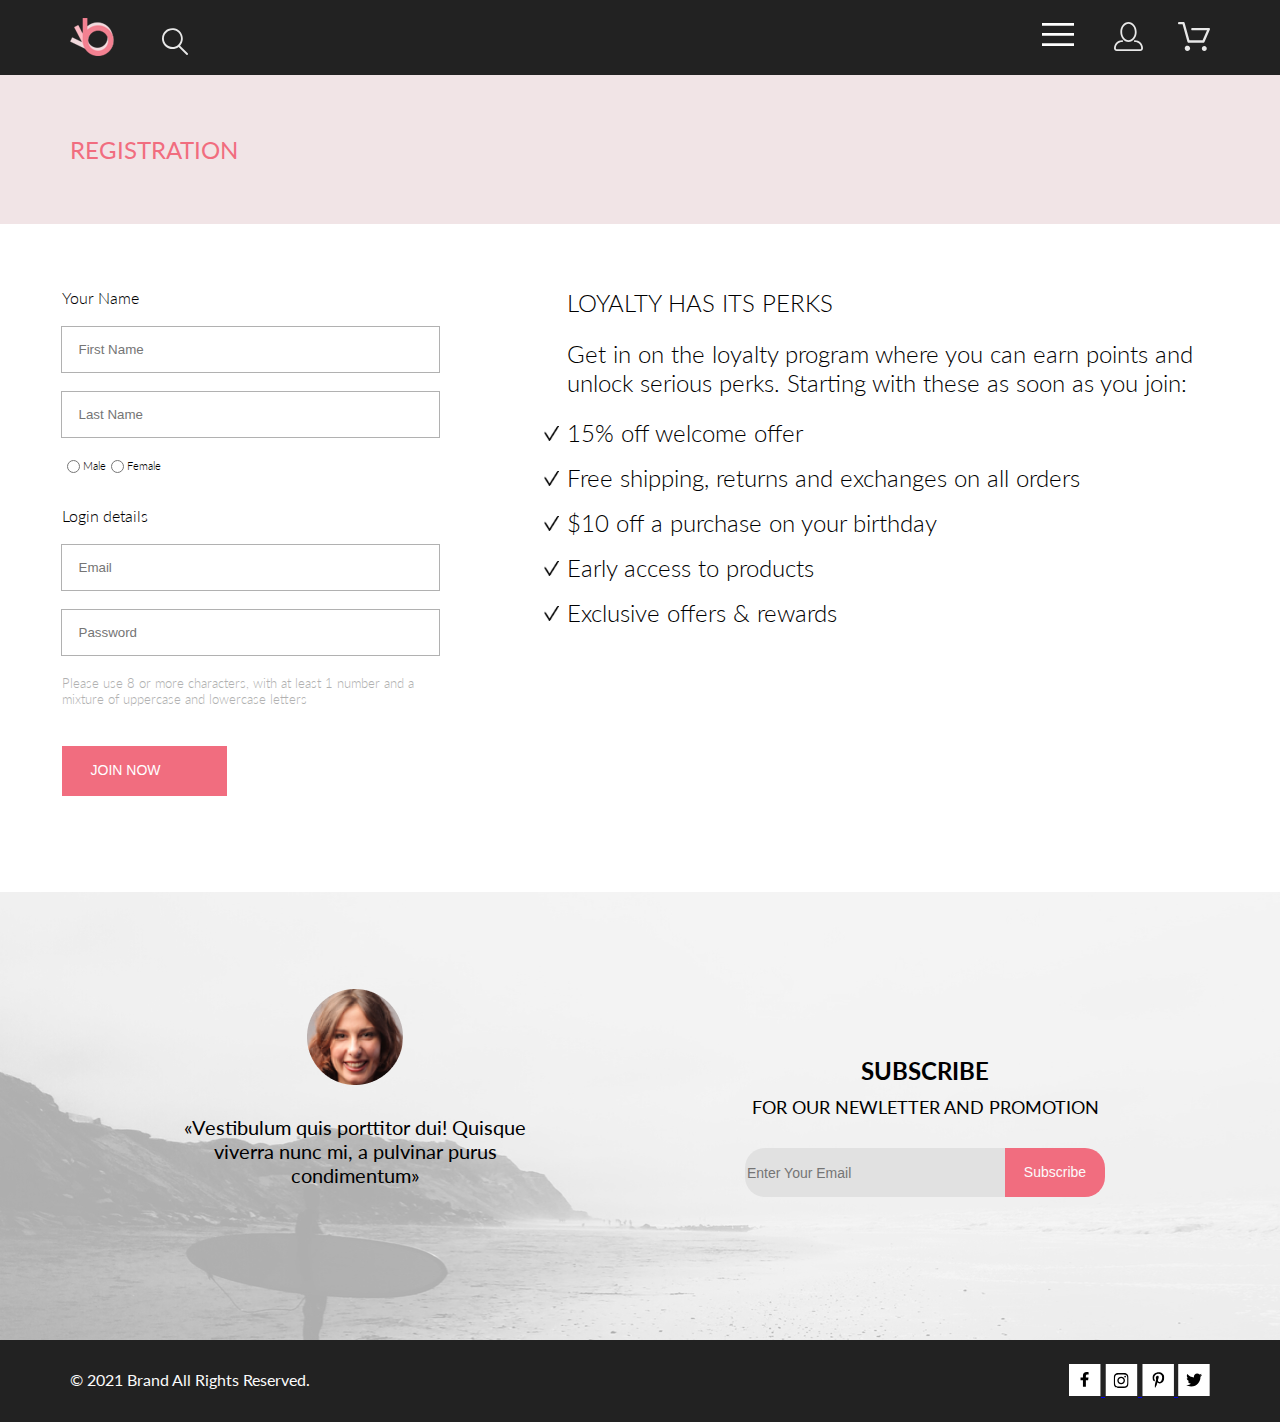
<file: registration.html>
<!DOCTYPE html>
<html lang="en">

<head>
    <meta charset="UTF-8">
    <meta http-equiv="X-UA-Compatible" content="IE=edge">
    <meta name="viewport" content="width=device-width, initial-scale=1.0">
    <title>Document</title>
    <link rel="stylesheet" href="./css/style.css">
    <link rel="stylesheet" href="./css/reset.css">
    <link rel="preconnect" href="https://fonts.googleapis.com">
    <link rel="preconnect" href="https://fonts.gstatic.com" crossorigin>
    <link href="https://fonts.googleapis.com/css2?family=Lato:ital,wght@0,300;0,400;0,700;1,400&display=swap"
        rel="stylesheet">
</head>

<body>
    <header class="header">
        <div class="container header__wrp">
            <div class="header__loupe">
                <a href="./index.html">
                    <img class="header__logo" src="./img/logo-img.png" alt="icon">
                </a>
                <form class="header__loupe-form">
                    <input class="header__loupe-input" type="text" placeholder="Search">
                    <button class="header__loupe-button" type="submit"></button>
                </form>
            </div>
            <ul class="header__list">
                <li class="header__item">
                    <button class="header__burger-button" type="button">
                        <svg class="header__burger-icon" width="32" height="23" viewBox="0 0 32 23"
                            xmlns="http://www.w3.org/2000/svg">
                            <path d="M0 23V20.31H32V23H0ZM0 12.76V10.07H32V12.76H0ZM0 2.69V0H32V2.69H0Z" />
                        </svg>
                    </button>
                    <nav class="header__nav">
                        <a href="#"><img class="header__nav-cross" src="./img/cross-img.png" alt="cross"></a>
                        <h2 class="header__title">menu</h2>
                        <ul class="header__nav-list">
                            <li class="header__nav-item new-sub-item">
                                <h3 class="new-sub-item__title">man</h3>
                                <ul class="new-sub-item__list">
                                    <li class="new-sub-item__item">
                                        <a class="new-sub-item__item" href="#">Accessories</a>
                                    </li>
                                    <li class="new-sub-item__item">
                                        <a class="new-sub-item__item" href="#">Bags</a>
                                    </li>
                                    <li class="new-sub-item__item">
                                        <a class="new-sub-item__item" href="#">Denim</a>
                                    </li>
                                    <li class="new-sub-item__item">
                                        <a class="new-sub-item__item" href="#">T-Shirts</a>
                                    </li>
                                </ul>
                            </li>
                            <li class="header__nav-item">
                                <h3 class="new-sub-item__title">woman</h3>
                                <ul>
                                    <li class="new-sub-item__item">
                                        <a class="new-sub-item__item" href="#">Accessories</a>
                                    </li>
                                    <li class="new-sub-item__item">
                                        <a class="new-sub-item__item" href="#">Jackets & Coats</a>
                                    </li>
                                    <li class="new-sub-item__item">
                                        <a class="new-sub-item__item" href="#">Polos</a>
                                    </li>
                                    <li class="new-sub-item__item">
                                        <a class="new-sub-item__item" href="#">T-Shirts</a>
                                    </li>
                                    <li class="new-sub-item__item">
                                        <a class="new-sub-item__item" href="#">Shirts</a>
                                    </li>
                                </ul>
                            </li>
                            <li class="header__nav-item">
                                <h3 class="new-sub-item__title">kids</h3>
                                <ul>
                                    <li class="new-sub-item__item">
                                        <a class="new-sub-item__item" href="#">Accessories</a>
                                    </li>
                                    <li class="new-sub-item__item">
                                        <a class="new-sub-item__item" href="#">Jackets & Coats</a>
                                    </li>
                                    <li class="new-sub-item__item">
                                        <a class="new-sub-item__item" href="#">Polos</a>
                                    </li>
                                    <li class="new-sub-item__item">
                                        <a class="new-sub-item__item" href="#">T-Shirts</a>
                                    </li>
                                    <li class="new-sub-item__item">
                                        <a class="new-sub-item__item" href="#">Shirts</a>
                                    </li>
                                    <li class="new-sub-item__item">
                                        <a class="new-sub-item__item" href="#">Bags</a>
                                    </li>
                                </ul>
                            </li>
                        </ul>
                    </nav>
                </li>
                <li class="header__item">
                    <a href="./registration.html" class="header__link">
                        <img src="./img/icon/person.svg" alt="person-ico">
                    </a>
                </li>
                <li class="header__item">
                    <a href="./cart.html" class="header__link">
                        <img src="./img/icon/basket.svg" alt="basket-ico">
                    </a>
                </li>
            </ul>
        </div>
    </header>

    <main>
        <section class="registration">
            <div class="container">
                <h1 class="registration__title">registration</h1>
            </div>
        </section>

        <section class="join-loyalty">
            <h2 class="visually-hidden">form and loyalty</h2>
            <div class="join">
                <form action="#">
                    <fieldset>
                        <legend class="join__title">Your Name</legend>
                        <label><input class="field" type="text" placeholder="First Name" required></label><br>
                        <label><input class="field" type="text" placeholder="Last Name" required></label><br>
                        <div class="join__mark-wpr">
                            <input class="radio-input" type="radio" id="Male" name="contact" value="male">
                            <label class="join__mark" for="Male">Male</label>
                            <input class="radio-input" type="radio" id="Female" name="contact" value="female">
                            <label class="join__mark" for="Female">Female</label>
                        </div>
                    </fieldset>
                    <fieldset>
                        <legend class="join__title">Login details</legend>
                        <label><input class="field" type="email" placeholder="Email" required></label><br>
                        <label><input class="field" type="password" placeholder="Password" required></label>
                        <p class="join__text">Please use 8 or more characters, with at least 1 number and a mixture
                            of
                            uppercase and
                            lowercase
                            letters
                        </p>
                        <button class="join__button" type="submit">join now</button>
                    </fieldset>
                </form>
            </div>
            <div class="loyalty">
                <h2 class="loyalty__title">loyalty has its perks</h2>
                <p class="loyalty__text">Get in on the loyalty program where you can earn points and unlock serious
                    perks.
                    Starting with these as
                    soon
                    as you join:</p>
                <ul class="loaylty__list">
                    <li class="loaylty__item">15% off welcome offer</li>
                    <li class="loaylty__item">Free shipping, returns and exchanges on all orders</li>
                    <li class="loaylty__item">$10 off a purchase on your birthday</li>
                    <li class="loaylty__item">Early access to products</li>
                    <li class="loaylty__item">Exclusive offers & rewards</li>
                </ul>
            </div>
        </section>

    </main>

    <footer>
        <div class="subscribe">
            <div class="container">
                <ul class="subscribe__list">
                    <li class="subscribe__item-avatar">
                        <img class="subscribe__avatar" src="./img/face-img.png" alt="avatar">
                        <p class="subscribe__comment-text">&laquo;Vestibulum quis porttitor dui! Quisque viverra
                            nunc&nbsp;mi,
                            a&nbsp;pulvinar purus
                            condimentum&raquo;</p>
                    </li>
                    <li class="subscribe__item">
                        <h3 class="subscribe__title">subscribe</h3>
                        <p class="subscribe__text">for our newletter and promotion</p>
                        <form class="subscribe__email-button" action="#">
                            <label for="email" class="visually-hidden">email</label>
                            <input class="subscribe__email" type="email" id="email" placeholder="Enter Your Email">
                            <button class="subscribe__button" type="submit">Subscribe</button>
                        </form>
                    </li>
                </ul>
            </div>
        </div>
        <div class="social">
            <div class="container">
                <ul class="social__list">
                    <li class="social__item">
                        <p class="social__text">&copy;&nbsp;2021 Brand All Rights Reserved.</p>
                    </li>
                    <li class="social__item">
                        <a class="social__socials-icon" href="#">
                            <svg width="32" height="32" viewBox="0 0 32 32" xmlns="http://www.w3.org/2000/svg">
                                <path d="M31.4506 0H0V32H31.4506V0Z" />
                                <path class="social__icon"
                                    d="M19.0884 16.28L19.5069 13.616H16.8902V11.8873C16.8902 11.1585 17.2557 10.4481 18.4277 10.4481H19.6172V8.17997C19.6172 8.17997 18.5377 8 17.5056 8C15.3507 8 13.9422 9.27593 13.9422 11.5857V13.616H11.5469V16.28H13.9422V22.72H16.8902V16.28H19.0884Z"
                                    fill="black" />
                            </svg>
                        </a>
                        <a class="social__socials-icon" href="#">
                            <svg width="33" height="32" viewBox="0 0 33 32" xmlns="http://www.w3.org/2000/svg">
                                <path d="M32.1889 0H0.738281V32H32.1889V0Z" />
                                <g clip-path="url(#clip0_128_232)">
                                    <path class="social__icon"
                                        d="M16.139 12.6816C14.0238 12.6816 12.3177 14.3849 12.3177 16.4966C12.3177 18.6083 14.0238 20.3117 16.139 20.3117C18.2541 20.3117 19.9602 18.6083 19.9602 16.4966C19.9602 14.3849 18.2541 12.6816 16.139 12.6816ZM16.139 18.9769C14.7721 18.9769 13.6547 17.8646 13.6547 16.4966C13.6547 15.1287 14.7688 14.0164 16.139 14.0164C17.5092 14.0164 18.6233 15.1287 18.6233 16.4966C18.6233 17.8646 17.5058 18.9769 16.139 18.9769ZM21.0078 12.5255C21.0078 13.0203 20.6087 13.4154 20.1165 13.4154C19.621 13.4154 19.2252 13.0169 19.2252 12.5255C19.2252 12.0341 19.6243 11.6357 20.1165 11.6357C20.6087 11.6357 21.0078 12.0341 21.0078 12.5255ZM23.5386 13.4287C23.4821 12.2367 23.2094 11.1808 22.3347 10.3109C21.4634 9.44097 20.4058 9.1687 19.2119 9.10894C17.9814 9.03921 14.2932 9.03921 13.0627 9.10894C11.8721 9.16538 10.8145 9.43765 9.93987 10.3076C9.06522 11.1775 8.79584 12.2333 8.73597 13.4253C8.66613 14.6539 8.66613 18.3361 8.73597 19.5646C8.79251 20.7566 9.06522 21.8124 9.93987 22.6824C10.8145 23.5523 11.8688 23.8246 13.0627 23.8843C14.2932 23.9541 17.9814 23.9541 19.2119 23.8843C20.4058 23.8279 21.4634 23.5556 22.3347 22.6824C23.2061 21.8124 23.4788 20.7566 23.5386 19.5646C23.6085 18.3361 23.6085 14.6572 23.5386 13.4287ZM21.949 20.8828C21.6895 21.5335 21.1874 22.0349 20.5322 22.2972C19.5511 22.6857 17.2231 22.596 16.139 22.596C15.0548 22.596 12.7235 22.6824 11.7457 22.2972C11.0939 22.0382 10.5917 21.5369 10.329 20.8828C9.93987 19.9033 10.0297 17.5791 10.0297 16.4966C10.0297 15.4142 9.9432 13.0867 10.329 12.1105C10.5884 11.4597 11.0906 10.9583 11.7457 10.696C12.7268 10.3076 15.0548 10.3972 16.139 10.3972C17.2231 10.3972 19.5545 10.3109 20.5322 10.696C21.184 10.955 21.6862 11.4564 21.949 12.1105C22.3381 13.09 22.2483 15.4142 22.2483 16.4966C22.2483 17.5791 22.3381 19.9066 21.949 20.8828Z"
                                        fill="black" />
                                </g>
                                <defs>
                                    <clipPath id="clip0_128_232">
                                        <rect width="14.8991" height="17" transform="translate(8.68555 8)" />
                                    </clipPath>
                                </defs>
                            </svg>
                        </a>
                        <a class="social__socials-icon" href="#">
                            <svg width="32" height="32" viewBox="0 0 32 32" xmlns="http://www.w3.org/2000/svg">
                                <path d="M31.9252 0H0.474609V32H31.9252V0Z" />
                                <g clip-path="url(#clip0_128_240)">
                                    <path class="social__icon"
                                        d="M16.7403 8.20312C13.5556 8.20312 10.4082 10.3406 10.4082 13.8C10.4082 16 11.6374 17.25 12.3823 17.25C12.6896 17.25 12.8666 16.3875 12.8666 16.1438C12.8666 15.8531 12.1309 15.2344 12.1309 14.025C12.1309 11.5125 14.0305 9.73125 16.4889 9.73125C18.6027 9.73125 20.1671 10.9406 20.1671 13.1625C20.1671 14.8219 19.506 17.9344 17.3642 17.9344C16.5913 17.9344 15.9302 17.3719 15.9302 16.5656C15.9302 15.3844 16.7496 14.2406 16.7496 13.0219C16.7496 10.9531 13.835 11.3281 13.835 13.8281C13.835 14.3531 13.9002 14.9344 14.133 15.4125C13.7046 17.2688 12.8293 20.0344 12.8293 21.9469C12.8293 22.5375 12.9131 23.1188 12.969 23.7094C13.0745 23.8281 13.0218 23.8156 13.1832 23.7563C14.7476 21.6 14.6917 21.1781 15.3994 18.3562C15.7812 19.0875 16.7683 19.4812 17.5505 19.4812C20.8469 19.4812 22.3275 16.2469 22.3275 13.3313C22.3275 10.2281 19.6643 8.20312 16.7403 8.20312Z"
                                        fill="black" />
                                </g>
                                <defs>
                                    <clipPath id="clip0_128_240">
                                        <rect width="11.9193" height="16" transform="translate(10.4082 8)" />
                                    </clipPath>
                                </defs>
                            </svg>
                        </a>
                        <a class="social__socials-icon" href="#">
                            <svg width="32" height="32" viewBox="0 0 32 32" xmlns="http://www.w3.org/2000/svg">
                                <path d="M31.6635 0H0.212891V32H31.6635V0Z" />
                                <g clip-path="url(#clip0_128_236)">
                                    <path class="social__icon"
                                        d="M22.417 12.7405C22.427 12.8826 22.427 13.0248 22.427 13.1669C22.427 17.5019 19.1498 22.4969 13.1599 22.4969C11.3145 22.4969 9.60022 21.9588 8.1582 21.0248C8.4204 21.0552 8.67247 21.0654 8.94475 21.0654C10.4674 21.0654 11.8691 20.5476 12.9884 19.6644C11.5565 19.6339 10.3565 18.6898 9.94305 17.3903C10.1447 17.4207 10.3464 17.441 10.5582 17.441C10.8506 17.441 11.1431 17.4004 11.4153 17.3294C9.92291 17.0248 8.80355 15.705 8.80355 14.1111V14.0705C9.23715 14.3141 9.74139 14.4664 10.2758 14.4867C9.39849 13.8979 8.82373 12.8928 8.82373 11.7557C8.82373 11.1466 8.98504 10.5882 9.26741 10.1009C10.8708 12.0908 13.2809 13.3902 15.9833 13.5324C15.9329 13.2887 15.9027 13.035 15.9027 12.7811C15.9027 10.974 17.3548 9.50195 19.1598 9.50195C20.0976 9.50195 20.9446 9.89789 21.5396 10.5375C22.2757 10.3954 22.9816 10.1212 23.6068 9.74561C23.3648 10.507 22.8505 11.1466 22.1749 11.5527C22.8304 11.4817 23.4657 11.2989 24.0505 11.0451C23.6069 11.6948 23.0522 12.2735 22.417 12.7405Z"
                                        fill="black" />
                                </g>
                                <defs>
                                    <clipPath id="clip0_128_236">
                                        <rect width="15.8924" height="16" transform="translate(8.1582 8)" />
                                    </clipPath>
                                </defs>
                            </svg>
                        </a>
                    </li>
                </ul>
            </div>
        </div>
    </footer>
</body>

</html>
</file>
<file: css/style.css>
/* http://meyerweb.com/eric/tools/css/reset/ 
   v2.0 | 20110126
   License: none (public domain)
*/
html, body, div, span, applet, object, iframe,
h1, h2, h3, h4, h5, h6, p, blockquote, pre,
a, abbr, acronym, address, big, cite, code,
del, dfn, em, img, ins, kbd, q, s, samp,
small, strike, strong, sub, sup, tt, var,
b, u, i, center,
dl, dt, dd, ol, ul, li,
fieldset, form, label, legend,
table, caption, tbody, tfoot, thead, tr, th, td,
article, aside, canvas, details, embed,
figure, figcaption, footer, header, hgroup,
menu, nav, output, ruby, section, summary,
time, mark, audio, video {
  margin: 0;
  padding: 0;
  border: 0;
  font-size: 100%;
  vertical-align: baseline;
}

/* HTML5 display-role reset for older browsers */
article, aside, details, figcaption, figure,
footer, header, hgroup, menu, nav, section {
  display: block;
}

body {
  line-height: 1;
}

ol, ul {
  list-style: none;
}

blockquote, q {
  quotes: none;
}

blockquote:before, blockquote:after,
q:before, q:after {
  content: '';
  content: none;
}

table {
  border-collapse: collapse;
  border-spacing: 0;
}

body {
  font-family: 'Lato', sans-serif;
  font-size: 14px;
  line-height: 17px;
  font-weight: 400;
  color: var(--black);
}

.container {
  width: 1140px;
  margin: 0 auto;
}

.visually-hidden {
  position: absolute;
  white-space: nowrap;
  width: 1px;
  height: 1px;
  overflow: hidden;
  border: 0;
  padding: 0;
  clip: rect(0 0 0 0);
  clip-path: inset(50%);
  margin: -1px;
}

.header {
  background-color: #222222;
}

.header__wrp {
  display: flex;
  justify-content: space-between;
  min-height: 75px;
  align-items: center;
  position: relative;
}

.header__loupe {
  display: flex;
  justify-content: flex-start;
  box-sizing: border-box;
}

.header__loupe-icon {
  border: none;
  cursor: pointer;
}

.header__loupe-form {
  position: relative;
  width: 300px;
  margin: 0 auto;
  height: 26px;
}

.header__loupe-input {
  height: 26px;
  width: 0;
  padding: 3px 26px 0 40px;
  border: none;
  border-bottom: 2px solid transparent;
  outline: none;
  background: transparent;
  transition: 0.4s cubic-bezier(0, 0.5, 0, 0.5);
  position: absolute;
  top: 9px;
  left: 0;
  z-index: 2;
  color: #B1B1B1;
  text-decoration: none;
}

.header__loupe-input:focus {
  width: 300px;
  z-index: 1;
  border-bottom: 2px solid #F1E4E6;
}

.header__loupe-button {
  background: #222222;
  border: none;
  height: 26px;
  width: 26px;
  position: absolute;
  top: 9px;
  left: 0;
  cursor: pointer;
}

.header__loupe-button:before {
  content: url(/img/icon/loupe.svg);
  font-size: 14px;
}

.header__list {
  display: flex;
}

.header__logo {
  margin: 0 41px 0 0;
}

.header__link {
  margin: 0 0 0 34px;
}

.header__burger-button {
  border: none;
  background-color: transparent;
}

.header__burger-icon {
  fill: white;
}

.header__burger-icon:hover,
.header__burger-icon:focus {
  fill: #5D5D5D;
}

.header__burger-icon:active {
  fill: #F16D7F;
}

.header__nav {
  z-index: 2;
  position: absolute;
  width: 232px;
  height: 765px;
  top: 100%;
  left: 100%;
  background: white;
  display: none;
}

.header__nav-cross {
  position: absolute;
  top: 16px;
  right: 16px;
}

.header__nav-list {
  padding: 0;
  margin: 0;
  list-style: none;
}

.header__burger-button:hover + .header__nav,
.header__burger-button:focus + .header__nav {
  display: block;
}

.header__nav:active {
  display: block;
}

.header__title {
  font-weight: 700;
  font-size: 14px;
  line-height: 17px;
  color: #222222;
  text-transform: uppercase;
  padding: 37px 0 24px 34px;
}

.new-sub-item__title {
  font-weight: 400;
  font-size: 14px;
  line-height: 17px;
  padding: 0 0 12px 33px;
  color: #F16D7F;
  text-transform: uppercase;
  text-decoration: none;
}

.new-sub-item__item {
  font-weight: 400;
  font-size: 14px;
  line-height: 17px;
  color: #5D5D5D;
  padding: 0 0 11px 27px;
  text-decoration: none;
}

.new-sub-item__item:hover {
  color: #F16D7F;
  cursor: pointer;
}

.brand {
  display: flex;
  margin: 0 0 65px 0;
}

.brand__title-wrp {
  flex-grow: 1;
  padding: 0 0 0 92px;
  display: flex;
  align-items: center;
  background-color: #F1E4E6;
}

.brand__title {
  font-weight: 900;
  font-size: 48px;
  line-height: 58px;
  text-transform: uppercase;
}

.brand__subtitle {
  display: block;
  font-weight: 700;
  font-size: 37px;
  line-height: 44px;
}

.brand__subtitle-pink {
  color: #F16D7F;
}

.catalog {
  padding-bottom: 95px;
}

.catalog__title {
  text-align: center;
  font-size: 30px;
  line-height: 36px;
  margin-bottom: 6px;
}

.catalog__text {
  text-align: center;
  font-size: 14px;
  line-height: 17px;
  color: #9F9F9F;
  padding-bottom: 48px;
}

.catalog__list {
  display: flex;
  justify-content: space-between;
  flex-wrap: wrap;
}

.catalog__item {
  display: flex;
  flex-direction: column;
  justify-content: center;
  box-sizing: border-box;
  width: 360px;
  margin: 0 0 30px 0;
  background-color: #F8F8F8;
}

.catalog__subtitle {
  text-transform: uppercase;
  font-weight: 400;
  font-size: 13px;
  line-height: 16px;
  padding: 25px 0 13px 18px;
  color: #000000;
}

.catalog__desc {
  font-weight: 300;
  font-size: 14px;
  line-height: 17px;
  color: #5D5D5D;
  padding: 0 28px 0 18px;
}

.catalog__text-maney {
  color: #F16D7F;
  padding: 18px 0 20px 18px;
}

.catalog__link {
  text-decoration: none;
}

.catalog__item-wrp {
  position: relative;
}

.catalog__overlay {
  width: 100%;
  min-height: 100%;
  background: #211616B2;
  opacity: 86%;
  position: absolute;
  top: 0;
  display: none;
}

.catalog__button {
  position: absolute;
  background-image: url(../img/basket-card.png);
  background-repeat: no-repeat;
  top: 50%;
  left: 50%;
  transform: translate(-50%, -50%);
  display: none;
  height: 43px;
  width: 138px;
  color: white;
  border: 1px solid white;
  background-color: #211616B2;
  font-weight: 400;
  font-size: 14px;
  line-height: 17px;
}

.catalog__item:hover .catalog__overlay,
.catalog__item:hover .catalog__button {
  display: block;
}

.catalog__button:active {
  background: none;
  opacity: 86%;
}

.catalog__all {
  display: flex;
  justify-content: center;
  text-decoration: none;
  width: 211px;
  margin: 0 auto;
  margin-top: 18px;
  padding: 15px 0;
  color: #F16D7F;
  border: 1px solid #F16D7F;
  font-size: 16px;
  line-height: 19px;
  background-color: white;
}

.catalog__all:hover,
.catalog__all:focus {
  cursor: pointer;
  outline: none;
  background: #F16D7F;
  color: white;
}

/* .catalog__all:active {
    background: $dark-pink;
    color: white;
} */
.sales__list {
  display: flex;
  justify-content: space-between;
  flex-wrap: wrap;
}

.sales__item {
  display: flex;
  flex-direction: column;
  justify-content: center;
  align-items: center;
  margin: 0 0 30px 0;
  padding: 20px;
  box-sizing: border-box;
  width: 360px;
  min-height: 260px;
  background-color: #211616B2;
  text-transform: uppercase;
}

.sales__text {
  color: #FFFFFF;
  font-size: 16px;
  font-weight: 400;
  line-height: 19px;
}

.sales__desc {
  color: #F16D7F;
  font-size: 24px;
  font-weight: 700;
  line-height: 29px;
}

.sales__item--woman {
  background-image: url(../img/saleswoman.jpg);
}

.sales__item--man {
  background-image: url(../img/salesman.jpg);
}

.sales__item--kids {
  background-image: url(../img/saleskids.jpg);
}

.sales__item--shoes {
  width: 100%;
  background-image: url(../img/salesshoes.jpg);
  min-height: 180px;
  margin: 0 0 97px 0;
}

.features {
  background-color: #222222;
}

.features__list {
  display: flex;
  justify-content: space-between;
  align-items: center;
}

.features__item {
  justify-content: center;
  width: 360px;
  height: 134px;
  padding: 104px 0;
}

.features__image {
  display: block;
  margin-left: auto;
  margin-right: auto;
}

.features__title {
  text-align: center;
  color: #FBFBFB;
  font-weight: 400;
  font-size: 20px;
  line-height: 24px;
  margin: 19px 0 16px 0;
}

.features__text {
  text-align: center;
  color: #FBFBFB;
  font-size: 14px;
  font-weight: 300;
  line-height: 17px;
}

.subscribe {
  background-size: cover;
  background-image: url(../img/coast-img.jpg);
  background-repeat: no-repeat;
  height: 448px;
}

.subscribe__list {
  display: flex;
  justify-content: space-around;
  align-items: center;
}

.subscribe__avatar {
  display: block;
  margin-left: auto;
  margin-right: auto;
  margin-bottom: 30px;
}

.subscribe__item-avatar {
  padding: 97px 0 0 0;
  width: 360px;
  height: 225px;
}

.subscribe__item {
  padding: 150px 0 0 0;
}

.subscribe__comment-text {
  font-weight: 400;
  font-size: 20px;
  line-height: 24px;
  text-align: center;
}

.subscribe__title {
  display: block;
  font-weight: 700;
  font-size: 24px;
  text-align: center;
  text-transform: uppercase;
  margin-bottom: 15px;
}

.subscribe__text {
  display: block;
  font-weight: 400;
  font-size: 18px;
  text-align: center;
  text-transform: uppercase;
  margin-bottom: 32px;
}

.subscribe__email-button {
  display: flex;
}

.subscribe__email {
  width: 256px;
  height: 47px;
  -webkit-border-top-left-radius: 20px;
  -webkit-border-bottom-left-radius: 20px;
  -moz-border-radius-topleft: 20px;
  -moz-border-radius-bottomleft: 20px;
  border-top-left-radius: 20px;
  border-bottom-left-radius: 20px;
  border: none;
  background: #E1E1E1;
  font-weight: 400;
  font-size: 14px;
  line-height: 17px;
  align-items: center;
  color: #222222;
}

.subscribe__button {
  width: 100px;
  height: 49px;
  -webkit-border-top-right-radius: 20px;
  -webkit-border-bottom-right-radius: 20px;
  -moz-border-radius-topright: 20px;
  -moz-border-radius-bottomright: 20px;
  border-top-right-radius: 20px;
  border-bottom-right-radius: 20px;
  border: none;
  background: #F16D7F;
  font-weight: 400;
  font-size: 14px;
  line-height: 17px;
  color: #FBFBFB;
}

.social {
  background-color: #222222;
}

.social__list {
  display: flex;
  justify-content: space-between;
}

.social__text {
  font-weight: 400;
  font-size: 16px;
  line-height: 19px;
  color: #FBFBFB;
  margin: 6px 0;
}

.social__item {
  margin: 24px 0 24px 0;
}

.social__socials-icon {
  fill: white;
}

.social__socials-icon:hover,
.social__socials-icon:focus {
  fill: #F16D7F;
}

.social__socials-icon:hover .social__icon {
  fill: white;
}

.registration {
  background-color: #F1E4E6;
}

.registration__title {
  padding: 60px 0;
  font-weight: 400;
  font-size: 24px;
  line-height: 29px;
  text-transform: uppercase;
  color: #F16D7F;
}

.join-loyalty {
  display: flex;
  justify-content: center;
  margin-bottom: 96px;
}

.join {
  margin-top: 64px;
  margin-right: 128px;
}

.join__title {
  margin-bottom: 20px;
  font-weight: 300;
  font-size: 16px;
  line-height: 19px;
}

.join__text {
  font-weight: 300;
  font-size: 13px;
  line-height: 16px;
  color: #B1B1B1;
  width: 359px;
  margin-bottom: 39px;
}

.join__mark {
  font-weight: 300;
  font-size: 11px;
  line-height: 13px;
}

.join__mark-wpr {
  display: flex;
  align-items: center;
  margin-bottom: 33px;
}

.join__button {
  font-weight: 400;
  font-size: 14px;
  line-height: 17px;
  padding: 16px 66px 17px 29px;
  background-color: #F16D7F;
  color: white;
  text-transform: uppercase;
  border: none;
}

.field {
  width: 360px;
  height: 45px;
  margin-bottom: 20px;
  padding: 0 0 0 17px;
  border: none;
  outline: 1px solid #B1B1B1;
  color: #B1B1B1;
}

input[placeholder] {
  text-overflow: ellipsis;
}

input::-webkit-placeholder {
  text-overflow: ellipsis;
}

input:-moz-placeholder {
  text-overflow: ellipsis;
}

input:-ms-input-placeholder {
  text-overflow: ellipsis;
}

.field:focus::-webkit-input-placeholder {
  color: transparent;
}

.field:focus:-moz-placeholder {
  color: transparent;
}

.field:focus:-ms-input-placeholder {
  color: transparent;
}

.loyalty {
  margin-top: 64px;
  width: 652px;
}

.loyalty__title {
  text-transform: uppercase;
  font-weight: 300;
  font-size: 24px;
  line-height: 29px;
  margin-bottom: 22px;
}

.loyalty__text {
  font-weight: 300;
  font-size: 24px;
  line-height: 29px;
  margin-bottom: 21px;
}

.loaylty__item {
  position: relative;
  font-weight: 300;
  font-size: 24px;
  line-height: 29px;
  margin-bottom: 16px;
}

.loaylty__item:after {
  content: '';
  width: 15px;
  height: 15px;
  position: absolute;
  top: 8px;
  left: -23px;
  background-image: url(../img/loyal-img.png);
  background-size: 15px 15px;
}

.card {
  background-color: #F1E4E6;
}

.card__title {
  padding: 60px 0;
  font-weight: 400;
  font-size: 24px;
  line-height: 29px;
  text-transform: uppercase;
  color: #F16D7F;
}
/*# sourceMappingURL=style.css.map */
</file>
